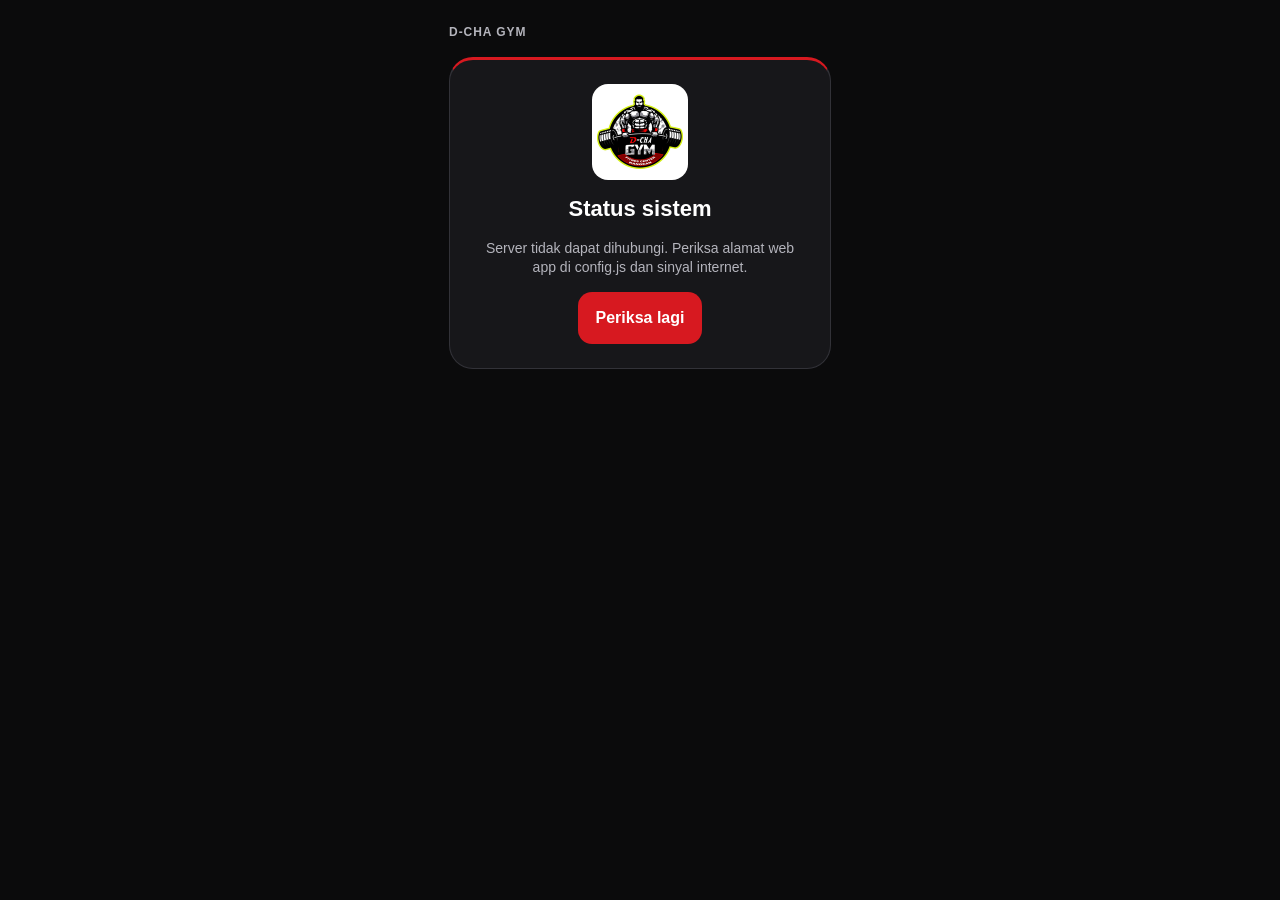
<file: index.html>
<!doctype html>
<html lang="id"><head><meta charset="utf-8"><meta name="viewport" content="width=device-width,initial-scale=1">
<meta name="theme-color" content="#0B0B0C"><title>D-CHA GYM</title>
<link rel="stylesheet" href="style.css"><link rel="stylesheet" href="tema.css"><link rel="icon" href="icons/icon-192.png">
<script src="config.js"></script><script src="app.js"></script></head>
<body><main class="wrap"><div class="brand">D-CHA GYM</div>
<div class="card"><img src="icons/icon-192.png" width="96" height="96" alt="Logo D-CHA GYM"><div class="nama">Status sistem</div>
<p class="muted" id="s">Memeriksa koneksi...</p><button id="u" hidden>Periksa lagi</button></div></main>
<script>
function cek(){var s=document.getElementById('s'),u=document.getElementById('u');s.textContent='Memeriksa koneksi...';u.hidden=true;
ping().then(function(r){s.textContent=r.ok?'Server tersambung: '+r.gym:'Server menjawab, tetapi ada masalah.';u.hidden=false;})
.catch(function(){s.textContent='Server tidak dapat dihubungi. Periksa alamat web app di config.js dan sinyal internet.';u.hidden=false;});}
document.getElementById('u').onclick=cek;cek();
</script><script>if('serviceWorker' in navigator)addEventListener('load',function(){navigator.serviceWorker.register('sw.js').catch(function(){});});</script></body></html>
</file>
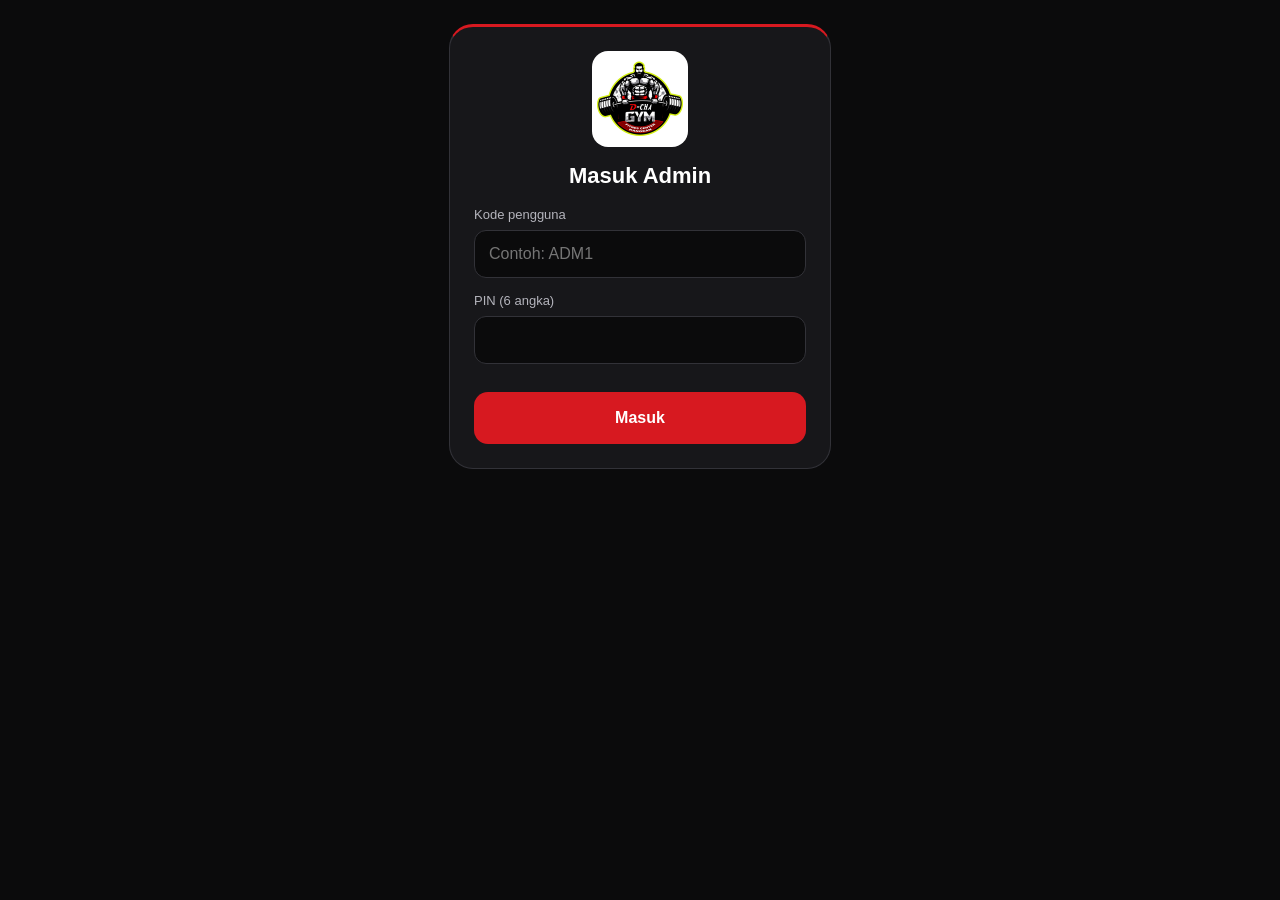
<file: admin.html>
<!doctype html>
<html lang="id"><head><meta charset="utf-8">
<meta name="viewport" content="width=device-width,initial-scale=1,viewport-fit=cover">
<meta name="theme-color" content="#0B0B0C"><title>D-CHA Admin</title>
<link rel="stylesheet" href="style.css"><link rel="stylesheet" href="tema.css"><link rel="manifest" href="manifest-admin.json">
<link rel="icon" href="icons/icon-192.png"><link rel="apple-touch-icon" href="icons/apple-touch-icon.png">
<meta name="apple-mobile-web-app-capable" content="yes"><meta name="mobile-web-app-capable" content="yes">
<meta name="apple-mobile-web-app-title" content="D-CHA Admin">
<script src="config.js"></script><script src="app.js"></script><script src="dash.js"></script><script src="pin.js"></script><script src="mui.js"></script></head>
<body><main class="wrap" id="app">
<section id="v-login" hidden>
  <div class="card"><img src="icons/icon-192.png" width="96" height="96" alt="Logo D-CHA GYM"><div class="nama">Masuk Admin</div>
  <p id="halo" class="nama" style="font-size:20px" hidden></p><div class="f" id="kidw" style="width:100%;text-align:left"><label for="kid">Kode pengguna</label><input id="kid" type="text" autocapitalize="characters" autocomplete="username" placeholder="Contoh: ADM1"></div>
  <div class="f" style="width:100%;text-align:left"><label for="pin">PIN (6 angka)</label><input id="pin" type="password" inputmode="numeric" maxlength="6" autocomplete="current-password"></div>
  <p class="gal" id="lerr"></p><button id="masuk" style="width:100%">Masuk</button><button class="sec" id="bukan" style="width:100%" hidden>Bukan Anda? Ganti pengguna</button></div>
</section>
<section id="v-main" hidden>
  <div class="bar"><img src="icons/icon-192.png" alt="Logo D-CHA GYM"><b>D-CHA</b><span>GYM</span><i>Admin</i></div><div class="top"><b id="judul">Scan presensi</b><span style="display:flex;gap:8px"><button class="sec" id="gpin" style="min-height:40px;padding:0 12px;font-size:14px">Ganti PIN</button><button class="sec" id="keluar" style="min-height:40px;padding:0 12px;font-size:14px">Keluar</button></span></div>
  <div id="v-scan" class="v" style="display:flex;flex-direction:column;gap:14px">
    <div class="cam"><video id="vid" playsinline muted></video><p id="camp">Menyalakan kamera...</p></div>
    <div id="camerr" class="gal" hidden></div>
    <div id="hasil"></div>
    <div class="panel"><div class="f"><label for="manual">Kamera bermasalah? Ketik nomor WA, atau ID member (huruf M boleh diketik atau cukup angkanya, misalnya 3 untuk M0003)</label><input id="manual" type="text" autocapitalize="characters" autocomplete="off" placeholder="08xxxxxxxxxx atau M0003"></div>
    <button class="sec" data-a="manual">Cari dan catat</button><button class="sec" data-a="fotoqr">Scan lewat foto QR (cadangan)</button>
    <input id="fqr" type="file" accept="image/*" capture="environment" hidden></div>
  </div>
  <div id="v-daftar" class="v" style="display:none;flex-direction:column;gap:14px"></div>
  <div id="v-tamu" class="v" style="display:none;flex-direction:column;gap:14px"></div>
  <div id="v-jual" class="v" style="display:none;flex-direction:column;gap:14px"></div>
  <div id="v-kas" class="v" style="display:none;flex-direction:column;gap:14px"></div>
  <div id="v-member" class="v" style="display:none;flex-direction:column;gap:14px"></div>
  <nav class="nav" id="nav"><button data-n="scan" class="on">Scan</button><button data-n="jual">Jual</button><button data-n="daftar">Daftar</button><button data-n="member">Member</button><button data-n="kas">Kas</button></nav>
</section>
<input id="ffoto" type="file" accept="image/*" capture="user" hidden><input id="ffoto2" type="file" accept="image/*" hidden>
</main>
<script>
(function () {
  var $ = function (i) { return document.getElementById(i); }, KS = 'dcha_admin';
  var S = { tok: '', user: null, harga: { member: 100000, tamu: 10000 } };
  var D = { mode: 'baru', metode: 'Tunai', nama: '', wa: '', foto: '', q: '', hasil: [], pilih: null, layar: 'form', sukses: null, sibuk: false };
  var T = { metode: 'Tunai', wa: '', nama: '', sibuk: false };
  var esc = function (s) { return String(s == null ? '' : s).replace(/[&<>"']/g, function (c) { return { '&': '&amp;', '<': '&lt;', '>': '&gt;', '"': '&quot;', "'": '&#39;' }[c]; }); };
  var kataKunci = function (r) { return r && r.pesan ? r.pesan : 'Terjadi kesalahan.'; };
  function toast(t, e) { var x = document.createElement('div'); x.className = 'toast' + (e ? ' e' : ''); x.textContent = t; document.body.appendChild(x); setTimeout(function () { x.remove(); }, 3200); }
  function kirim(aksi, d) {
    d = d || {}; d.aksi = aksi; d.token = S.tok;
    return api(d).then(function (r) { if (r && r.kode === 'SESI') { keluar('Sesi habis. Silakan masuk lagi.'); throw new Error('sesi'); } return r; });
  }
  function jaringan(e) { if (!e || e.message !== 'sesi') toast('Tidak ada koneksi atau server sibuk. Coba lagi.', true); }

  /* ---------- Masuk dan keluar ---------- */
  function simpan() { try { localStorage.setItem(KS, JSON.stringify({ tok: S.tok, user: S.user, harga: S.harga, exp: Date.now() + 11 * 3600000 })); } catch (e) { } }
  function tampilLogin(pesan) { stopKamera(); $('v-main').hidden = true; $('v-login').hidden = false; $('lerr').textContent = pesan || ''; isiLogin(); }
  function isiLogin() {
    var id = '', nm = ''; try { id = localStorage.getItem(KS + '_id') || ''; nm = localStorage.getItem(KS + '_nm') || ''; } catch (e) { }
    $('kid').value = id; $('pin').value = '';
    var kenal = !!(id && nm); $('halo').hidden = !kenal; $('kidw').hidden = kenal; $('bukan').hidden = !kenal; if (kenal) $('halo').textContent = 'Halo, ' + nm;
  }
  $('bukan').onclick = function () { try { localStorage.removeItem(KS + '_id'); localStorage.removeItem(KS + '_nm'); } catch (e) { } isiLogin(); $('kid').focus(); };
  function keluar(pesan) { try { if (S.tok) api({ aksi: 'logout', token: S.tok }).catch(function () { }); localStorage.removeItem(KS); } catch (e) { } S.tok = ''; tampilLogin(pesan); }
  function masukApp() { $('v-login').hidden = true; $('v-main').hidden = false; buka('scan'); }
  $('masuk').onclick = function () {
    var id = $('kid').value.trim().toUpperCase(), pin = $('pin').value.trim(), b = $('masuk');
    if (!id || !/^\d{6}$/.test(pin)) { $('lerr').textContent = 'Isi kode pengguna dan PIN 6 angka.'; return; }
    b.disabled = true; $('lerr').textContent = '';
    api({ aksi: 'login', id: id, pin: pin }).then(function (r) {
      b.disabled = false;
      if (!r.ok) { $('lerr').textContent = kataKunci(r); $('pin').value = ''; return; }
      if (r.peran !== 'Admin') { api({ aksi: 'logout', token: r.token }).catch(function () { }); $('lerr').textContent = 'Akun ini bukan akun Admin.'; return; }
      S.tok = r.token; S.user = { id: r.id, nama: r.nama }; if (r.harga) S.harga = r.harga;
      try { localStorage.setItem(KS + '_id', id); localStorage.setItem(KS + '_nm', r.nama); } catch (e) { }
      var lanjut = function () { simpan(); masukApp(); if (r.layanan === 'Hanya-baca') toast('Mode hanya-baca: pencatatan dihentikan sementara.', true); };
      if (r.wajibGanti) bukaGantiPin({ kirim: kirim, toast: toast, wajib: true, sukses: lanjut }); else lanjut();
    }).catch(function () { b.disabled = false; $('lerr').textContent = 'Tidak ada koneksi. Coba lagi.'; });
  };
  $('keluar').onclick = function () { keluar(''); };
  $('gpin').onclick = function () { bukaGantiPin({ kirim: kirim, toast: toast, wajib: false }); };

  /* ---------- Navigasi ---------- */
  var JUDUL = { scan: 'Scan presensi', daftar: 'Daftar / perpanjang', tamu: 'Daftar / perpanjang / tamu', jual: 'Jual produk', kas: 'Tutup kas harian', member: 'Member' };
  function buka(n) {
    ['scan', 'jual', 'daftar', 'tamu', 'kas', 'member'].forEach(function (x) { var v = $('v-' + x); v.style.display = (x === 'tamu' ? (n === 'daftar' && D.mode === 'tamu') : x === n) ? 'flex' : 'none'; });
    document.querySelectorAll('#nav button').forEach(function (b) { b.className = b.getAttribute('data-n') === n ? 'on' : ''; });
    $('judul').textContent = JUDUL[n === 'daftar' && D.mode === 'tamu' ? 'tamu' : n]; stopKamera();
    if (n === 'scan') { batalHapus(); $('hasil').innerHTML = ''; lastScan = null; mulaiKamera(); } if (n === 'daftar') gambarDaftar(); if (n === 'jual') muatJual(); if (n === 'kas') muatKas(); if (n === 'member') MU.buka();
  }
  $('nav').onclick = function (e) { var n = e.target.getAttribute('data-n'); if (n) buka(n); };

  /* ---------- Kamera dan scan ---------- */
  var vid = $('vid'), cv = document.createElement('canvas'), stream = null, loop = 0, jeda = 0, t0 = 0;
  function stopKamera() { if (stream) { stream.getTracks().forEach(function (t) { t.stop(); }); stream = null; } cancelAnimationFrame(loop); }
  function galat(e) {
    var n = e && e.name;
    if (!navigator.mediaDevices || !navigator.mediaDevices.getUserMedia) return 'Browser ini tidak mendukung kamera. Buka lewat Chrome.';
    if (n === 'NotAllowedError' || n === 'SecurityError') return 'Izin kamera ditolak. Ketuk ikon gembok di bilah alamat, pilih Izin, aktifkan Kamera, lalu muat ulang halaman.';
    if (n === 'NotFoundError') return 'Kamera tidak ditemukan.';
    if (n === 'NotReadableError') return 'Kamera sedang dipakai aplikasi lain. Tutup aplikasi itu lalu coba lagi.';
    return 'Kamera tidak dapat dibuka (' + (n || 'tidak diketahui') + '). Gunakan kolom ketik atau scan lewat foto di bawah.';
  }
  function mulaiKamera() {
    $('camerr').hidden = true; $('camp').textContent = 'Menyalakan kamera...';
    if (!navigator.mediaDevices || !navigator.mediaDevices.getUserMedia) { $('camerr').hidden = false; $('camerr').textContent = galat(); $('camp').textContent = 'Kamera tidak aktif'; return; }
    navigator.mediaDevices.getUserMedia({ video: { facingMode: 'environment', width: { ideal: 1280 } }, audio: false }).then(function (s) {
      stream = s; vid.srcObject = s; return vid.play();
    }).then(function () { $('camp').textContent = 'Arahkan kamera ke QR member'; loop = requestAnimationFrame(pindai); })
      .catch(function (e) { stopKamera(); $('camerr').hidden = false; $('camerr').textContent = galat(e); $('camp').textContent = 'Kamera tidak aktif'; });
  }
  function bacaGambar(src, w, h) { if (typeof jsQR === 'undefined') return null; var im = src.getContext('2d').getImageData(0, 0, w, h); var r = jsQR(im.data, w, h, { inversionAttempts: 'attemptBoth' }); return r && r.data; }
  function pindai() {
    if (!stream) return;
    if (vid.readyState >= 2 && Date.now() > jeda && Date.now() - t0 > 120) {
      t0 = Date.now(); var w = vid.videoWidth, h = vid.videoHeight, sk = Math.min(1, 640 / w);
      cv.width = Math.round(w * sk); cv.height = Math.round(h * sk); cv.getContext('2d', { willReadFrequently: true }).drawImage(vid, 0, 0, cv.width, cv.height);
      var kode = bacaGambar(cv, cv.width, cv.height); if (kode) catat(kode);
    }
    loop = requestAnimationFrame(pindai);
  }
  function muatGambar(file, maks) {
    return new Promise(function (ok, gagal) {
      var u = URL.createObjectURL(file), im = new Image();
      im.onload = function () { var sk = Math.min(1, maks / Math.max(im.width, im.height)), c = document.createElement('canvas'); c.width = Math.round(im.width * sk); c.height = Math.round(im.height * sk); c.getContext('2d', { willReadFrequently: true }).drawImage(im, 0, 0, c.width, c.height); URL.revokeObjectURL(u); ok(c); };
      im.onerror = function () { gagal(new Error('gambar')); }; im.src = u;
    });
  }
  function catat(kode) {
    batalHapus(); jeda = Date.now() + 2500; if (navigator.vibrate) navigator.vibrate(60);
    $('hasil').innerHTML = '<div class="panel"><b>QR terbaca. Memeriksa member...</b><p class="muted" style="margin:0">Tunggu sebentar, jangan scan ulang.</p></div>';
    kirim('scan', { kode: kode }).then(tampilScan).catch(jaringan);
  }
  var fotoTarget = '', lastScan = null, hasilT = null;
  function batalHapus() { if (hasilT) { clearTimeout(hasilT); hasilT = null; } }
  function hapusHasilNanti(ms) { batalHapus(); hasilT = setTimeout(function () { hasilT = null; $('hasil').innerHTML = ''; lastScan = null; }, ms); }
  function tambahan(r) {
    var x = '';
    if (!r.foto) x += '<p class="gal">Foto wajah belum ada. Lengkapi sekarang supaya wajah bisa dicocokkan.</p><button data-a="fotolengkap" data-id="' + esc(r.id) + '">Lengkapi foto sekarang</button>';
    if (r.link === false) x += '<p class="muted">Member ini belum punya link kartu.</p><button class="sec" data-a="linkbaru2" data-link="0" data-id="' + esc(r.id) + '" data-nm="' + esc(r.nama) + '">Buat dan kirim link kartu</button>';
    else x += '<button class="sec" data-a="linkbaru2" data-link="1" data-id="' + esc(r.id) + '" data-nm="' + esc(r.nama) + '">Buat link kartu baru</button>';
    return x;
  }
  function tampilScan(r) {
    batalHapus(); gambarScan(r);
    if (r.ok) $('hasil').insertAdjacentHTML('beforeend', '<p class="muted" style="margin:0;font-size:12px">Hasil ini hilang otomatis.</p>');
    hapusHasilNanti(!r.ok ? 8000 : (!r.aktif ? 25000 : ((r.foto && r.link !== false) ? 8000 : 25000)));
  }
  function gambarScan(r) {
    lastScan = r; var b = $('hasil');
    if (!r.ok) { b.innerHTML = '<div class="hasil x"><div class="ph">!</div><div><div class="nama" style="font-size:18px">' + esc(kataKunci(r)) + '</div><p class="muted">Coba scan ulang atau ketik nomor WA.</p></div></div>'; return; }
    var foto = r.foto ? '<img alt="Foto member" src="' + esc(r.foto) + '">' : '<div class="ph">' + esc(String(r.nama).charAt(0)) + '</div>';
    if (!r.aktif) {
      b.innerHTML = '<div class="hasil x">' + foto + '<div><div class="nama" style="font-size:20px">' + esc(r.nama) + '</div><span class="badge">TIDAK AKTIF</span><p class="muted">Berakhir ' + esc(fmtTgl(r.tglHabis)) + '</p></div></div><p class="muted">Presensi tidak dicatat. Tawarkan perpanjang atau catat sebagai tamu.</p><button data-a="perp" data-id="' + esc(r.id) + '" data-nm="' + esc(r.nama) + '">Perpanjang sekarang</button><button class="sec" data-a="jaditamu">Catat sebagai tamu harian</button>' + tambahan(r);
      return;
    }
    var aksi = r.duplikat ? 'Sudah tercatat ' + r.aksi + ' pukul ' + r.jam : (r.aksi === 'MASUK' ? 'Masuk ' : 'Keluar ') + r.jam;
    b.innerHTML = '<div class="hasil">' + foto + '<div><div class="nama" style="font-size:20px">' + esc(r.nama) + '</div><span class="badge">AKTIF</span><p class="muted">Sampai ' + esc(fmtTgl(r.tglHabis)) + '</p><p style="margin:0;font-weight:600">' + esc(aksi) + '</p></div></div><p class="muted">Cocokkan wajah dengan foto sebelum mempersilakan masuk.</p>' + tambahan(r);
  }
  $('v-scan').onclick = function (e) {
    var a = e.target.getAttribute('data-a'); if (a) batalHapus();
    if (a === 'manual') { var v = $('manual').value.trim().toUpperCase(); if (/^\d{1,4}$/.test(v)) v = 'M' + ('0000' + v).slice(-4); if (v) { catat(v); $('manual').value = ''; } }
    if (a === 'fotoqr') $('fqr').click();
    if (a === 'fotolengkap') { fotoTarget = e.target.getAttribute('data-id'); sumberFoto(); }
    if (a === 'jaditamu') { D.mode = 'tamu'; D.layar = 'form'; buka('daftar'); }
    if (a === 'linkbaru2') {
      var idm = e.target.getAttribute('data-id'), nm = e.target.getAttribute('data-nm');
      if (e.target.getAttribute('data-link') !== '0' && !confirm('Buat link kartu baru untuk ' + nm + '? Link dan QR lama langsung mati.')) return;
      kirim('aksesBaru', { id: idm }).then(function (r) {
        if (!r.ok) return toast(kataKunci(r), true);
        var l = linkKartu(r.token);
        $('hasil').innerHTML = '<div class="panel"><b>Link kartu baru untuk ' + esc(r.nama) + '</b><p class="muted" style="margin:0">Link dan QR lama sudah mati. Kirim link ini ke member.</p><input id="lk2" type="text" readonly value="' + esc(l) + '"><a class="btn" style="display:flex;align-items:center;justify-content:center" target="_blank" rel="noopener" href="' + esc(waUrl(r.wa, r.nama, l)) + '">Kirim lewat WhatsApp</a></div>';
      }).catch(jaringan);
    }
    if (a === 'perp') { D = { mode: 'perpanjang', metode: 'Tunai', nama: '', wa: '', foto: '', q: '', hasil: [], pilih: { id: e.target.getAttribute('data-id'), nama: e.target.getAttribute('data-nm') }, layar: 'form', sukses: null, sibuk: false }; buka('daftar'); }
  };
  $('fqr').onchange = function () {
    var f = this.files[0]; this.value = ''; if (!f) return;
    muatGambar(f, 1000).then(function (c) { var k = bacaGambar(c, c.width, c.height); if (k) catat(k); else toast('QR tidak terbaca di foto. Foto ulang lebih dekat dan terang.', true); }).catch(function () { toast('Foto tidak dapat dibuka.', true); });
  };

  /* ---------- Daftar dan perpanjang ---------- */
  function seg(pil, aktif, aksi) { return '<div class="seg">' + pil.map(function (p) { return '<button data-a="' + aksi + '" data-v="' + p[0] + '" class="' + (aktif === p[0] ? 'on' : '') + '">' + p[1] + '</button>'; }).join('') + '</div>'; }
  function gambarDaftar() {
    var v = $('v-daftar'), h = seg([['baru', 'Member baru'], ['perpanjang', 'Perpanjang'], ['tamu', 'Tamu']], D.mode, 'mode');
    $('v-tamu').style.display = (D.mode === 'tamu' && D.layar === 'form') ? 'flex' : 'none'; $('judul').textContent = JUDUL[D.mode === 'tamu' ? 'tamu' : 'daftar'];
    if (D.layar === 'sukses') { v.innerHTML = suksesHtml(); return; }
    if (D.layar === 'konfirm') { v.innerHTML = konfirmHtml(); return; }
    if (D.mode === 'tamu') { v.innerHTML = h; gambarTamu(); return; }
    if (D.mode === 'baru') {
      h += '<div class="f"><label for="dn">Nama</label><input id="dn" type="text" value="' + esc(D.nama) + '" placeholder="Nama lengkap"></div>' +
        '<div class="f"><label for="dw">Nomor WhatsApp aktif</label><input id="dw" type="tel" value="' + esc(D.wa) + '" placeholder="08xxxxxxxxxx"></div>' +
        (D.foto ? '<div class="panel" style="align-items:center"><img alt="Foto wajah" src="' + esc(D.foto) + '" style="width:120px;height:150px;object-fit:cover;border-radius:14px"><button class="sec" data-a="foto">Ganti foto</button></div>' : '<button class="sec" data-a="foto" style="min-height:84px;border-style:dashed">Ketuk untuk ambil atau pilih foto wajah</button><p class="muted" style="margin:0">Boleh foto langsung dengan kamera, atau pilih dari galeri (misalnya foto yang dikirim member). Wajah harus jelas dan menghadap depan.</p>');
    } else {
      h += '<div class="f"><label for="dq">Cari member (nama atau nomor WA)</label><input id="dq" type="search" value="' + esc(D.q) + '" placeholder="Minimal 2 huruf"></div><button class="sec" data-a="cari">Cari</button>';
      if (D.hasil.length && !D.pilih) h += '<div class="list">' + D.hasil.map(function (m) { return '<button data-a="pilih" data-f="' + (m.foto ? '1' : '0') + '" data-l="' + (m.link ? '1' : '0') + '" data-id="' + esc(m.id) + '" data-nm="' + esc(m.nama) + '">' + esc(m.nama) + '<br><span class="muted">' + esc(m.wa) + ' - ' + (m.aktif ? 'aktif sampai ' + fmtTgl(m.tglHabis) : 'tidak aktif') + (m.foto ? '' : ' - FOTO BELUM ADA') + '</span></button>'; }).join('') + '</div>';
      if (D.pilih) h += '<div class="panel"><div class="row"><span>Member</span><span>' + esc(D.pilih.nama) + '</span></div><button class="sec" data-a="ganti">Pilih member lain</button>' + (D.pilih.foto === false ? '<p class="gal" style="margin:0">Foto wajah belum ada.</p><button data-a="fotodaftar">Ambil atau pilih foto wajah sekarang</button>' : '') + '<button class="sec" data-a="linkbaru">' + (D.pilih.link === false ? 'Buat dan kirim link kartu' : 'Kirim ulang link (membuat link baru)') + '</button></div>';
    }
    h += '<div class="panel"><div class="row"><span>Iuran 1 bulan</span><span>' + rp(S.harga.member) + '</span></div>' + seg([['Tunai', 'Tunai'], ['Transfer', 'Transfer']], D.metode, 'metode') + '</div>';
    h += '<button data-a="lanjut" style="min-height:56px">Lanjut: cek uang diterima</button>';
    v.innerHTML = h;
  }
  function konfirmHtml() {
    var baru = D.mode === 'baru', nama = baru ? D.nama : D.pilih.nama;
    return '<div class="top"><b style="font-size:18px">Konfirmasi penerimaan uang</b></div><div class="panel" style="border:2px solid var(--biru)">' +
      '<div class="row"><span>Nama</span><span>' + esc(nama) + '</span></div><div class="row"><span>Jenis</span><span>' + (baru ? 'Member baru' : 'Perpanjangan') + '</span></div><div class="row"><span>Metode</span><span>' + esc(D.metode) + '</span></div>' +
      '<div class="big">' + rp(S.harga.member) + '</div></div><p class="muted">Pastikan uang sudah di tangan Anda atau dana sudah masuk rekening. Member baru aktif setelah Anda menekan tombol di bawah.</p>' +
      '<button data-a="terima" style="min-height:56px"' + (D.sibuk ? ' disabled' : '') + '>Uang sudah saya terima</button><button class="sec" data-a="kembali" style="min-height:52px">Kembali, ada yang salah</button>';
  }
  function suksesHtml() {
    var r = D.sukses, h = '<div class="panel" style="border:2px solid var(--biru)"><div class="nama" style="font-size:20px">' + esc(r.judul) + '</div><div class="row"><span>Nama</span><span>' + esc(r.nama) + '</span></div><div class="row"><span>Berlaku sampai</span><span>' + esc(fmtTgl(r.berlakuSampai)) + '</span></div>' + (r.jumlah ? '<div class="row"><span>Diterima</span><span>' + rp(r.jumlah) + '</span></div>' : '') + '</div>';
    if (r.link) h += '<div class="panel"><b>Kirim link kartu ke member</b><p class="muted" style="margin:0">Link ini hanya tampil sekarang. Jika terlewat, gunakan Kirim ulang link.</p><input id="lk" type="text" readonly value="' + esc(r.link) + '"><a class="btn" style="display:flex;align-items:center;justify-content:center" target="_blank" rel="noopener" href="' + esc(r.wa) + '">Kirim lewat WhatsApp</a><button class="sec" data-a="salin">Salin link</button></div>';
    else if (/Perpanjangan/.test(r.judul)) h += '<div class="panel"><b>Kartu member otomatis aktif</b><p class="muted" style="margin:0">Aktif sampai tanggal di atas. Link kartu yang sudah dikirim sebelumnya tetap berlaku, tidak ada link baru. Jika member belum punya atau kehilangan link, buka tab Member, pilih namanya, lalu ketuk Buat link kartu baru.</p></div>';
    return h + '<button data-a="selesai" style="min-height:56px">Selesai</button>';
  }
  function linkKartu(token) { return location.href.replace(/[^\/]*$/, '') + 'member.html#' + token; }
  function waUrl(wa, nama, link) { return 'https://wa.me/' + wa + '?text=' + encodeURIComponent('Halo ' + nama + ', ini kartu member D-CHA GYM Anda. Buka link ini, lalu pasang di layar utama HP:\n' + link); }
  $('v-daftar').oninput = function (e) { var i = e.target.id; if (i === 'dn') D.nama = e.target.value; if (i === 'dw') D.wa = e.target.value; if (i === 'dq') D.q = e.target.value; };
  $('v-daftar').onclick = function (e) {
    var el = e.target.closest('[data-a]'); if (!el) return; var a = el.getAttribute('data-a'), v = el.getAttribute('data-v');
    if (a === 'mode') { D.mode = v; D.pilih = null; D.hasil = []; D.layar = 'form'; gambarDaftar(); }
    if (a === 'metode') { D.metode = v; gambarDaftar(); }
    if (a === 'foto') { fotoTarget = ''; sumberFoto(); }
    if (a === 'cari') kirim('cari', { q: D.q }).then(function (r) { D.hasil = r.hasil || []; D.pilih = null; gambarDaftar(); if (!D.hasil.length) toast('Tidak ada member yang cocok.', true); }).catch(jaringan);
    if (a === 'pilih') { D.pilih = { id: el.getAttribute('data-id'), nama: el.getAttribute('data-nm'), foto: el.getAttribute('data-f') === '1', link: el.getAttribute('data-l') === '1' }; gambarDaftar(); }
    if (a === 'fotodaftar') { fotoTarget = D.pilih.id; sumberFoto(); }
    if (a === 'ganti') { D.pilih = null; gambarDaftar(); }
    if (a === 'linkbaru') kirim('aksesBaru', { id: D.pilih.id }).then(function (r) {
      if (!r.ok) return toast(kataKunci(r), true);
      var l = linkKartu(r.token); D.sukses = { judul: 'Link baru dibuat', nama: r.nama, berlakuSampai: '', link: l, wa: waUrl(r.wa, r.nama, l) }; D.layar = 'sukses'; gambarDaftar();
    }).catch(jaringan);
    if (a === 'lanjut') {
      if (D.mode === 'baru') { if (D.nama.trim().length < 2) return toast('Isi nama.', true); if (D.wa.replace(/\D/g, '').length < 9) return toast('Isi nomor WhatsApp yang benar.', true); if (!D.foto) return toast('Ambil foto wajah dulu.', true); }
      else if (!D.pilih) return toast('Cari dan pilih member dulu.', true);
      D.layar = 'konfirm'; gambarDaftar();
    }
    if (a === 'kembali') { D.layar = 'form'; gambarDaftar(); }
    if (a === 'terima') {
      if (D.sibuk) return; D.sibuk = true; gambarDaftar();
      var baru = D.mode === 'baru', p = baru ? { nama: D.nama, wa: D.wa, foto: D.foto, metode: D.metode, konfirmasi: true } : { id: D.pilih.id, metode: D.metode, konfirmasi: true };
      kirim(baru ? 'daftar' : 'perpanjang', p).then(function (r) {
        D.sibuk = false; if (!r.ok) { D.layar = 'form'; gambarDaftar(); return toast(kataKunci(r), true); }
        if (baru) { var l = linkKartu(r.token); D.sukses = { judul: 'Member terdaftar', nama: r.nama, berlakuSampai: r.berlakuSampai, jumlah: r.jumlah, link: l, wa: waUrl(r.wa, r.nama, l) }; }
        else D.sukses = { judul: 'Perpanjangan berhasil', nama: r.nama, berlakuSampai: r.berlakuSampai, jumlah: r.jumlah };
        D.layar = 'sukses'; gambarDaftar();
      }).catch(function (x) { D.sibuk = false; D.layar = 'form'; gambarDaftar(); jaringan(x); });
    }
    if (a === 'salin') { var i = $('lk'); i.select(); try { navigator.clipboard.writeText(i.value).then(function () { toast('Link disalin.'); }, function () { document.execCommand('copy'); toast('Link disalin.'); }); } catch (x) { document.execCommand('copy'); toast('Link disalin.'); } }
    if (a === 'selesai') { D = { mode: D.mode, metode: 'Tunai', nama: '', wa: '', foto: '', q: '', hasil: [], pilih: null, layar: 'form', sukses: null, sibuk: false }; gambarDaftar(); }
  };
  function sumberFoto() {
    var o = document.createElement('div');
    o.style.cssText = 'position:fixed;left:0;right:0;top:0;bottom:0;background:rgba(0,0,0,.7);z-index:60;display:flex;align-items:flex-end;justify-content:center';
    o.innerHTML = '<div class="panel" style="width:100%;max-width:520px;margin:0;border-radius:18px 18px 0 0;gap:10px"><b>Foto wajah member</b><button data-s="kamera" style="min-height:56px">Ambil foto dengan kamera</button><button class="sec" data-s="galeri" style="min-height:56px">Pilih dari galeri atau berkas</button><button class="sec" data-s="batal" style="min-height:48px">Batal</button></div>';
    o.onclick = function (e) {
      var s = e.target === o ? 'batal' : e.target.getAttribute('data-s'); if (!s) return;
      o.remove();
      if (s === 'kamera') $('ffoto').click(); else if (s === 'galeri') $('ffoto2').click(); else fotoTarget = '';
    };
    document.body.appendChild(o);
  }
  $('ffoto').onchange = function () {
    var f = this.files[0]; this.value = ''; if (!f) { fotoTarget = ''; return; }
    var tg = fotoTarget; fotoTarget = '';
    muatGambar(f, 480).then(function (c) {
      var url = c.toDataURL('image/jpeg', 0.72);
      if (!tg) { D.foto = url; gambarDaftar(); return; }
      kirim('fotoLengkapi', { id: tg, foto: url }).then(function (r) {
        if (!r.ok) return toast(kataKunci(r), true);
        toast('Foto tersimpan.');
        if (D.pilih && D.pilih.id === tg) { D.pilih.foto = true; gambarDaftar(); }
        if (lastScan && lastScan.id === tg) { lastScan.foto = url; tampilScan(lastScan); }
        if (MU.detailId() === tg) MU.segarkan();
      }).catch(jaringan);
    }).catch(function () { toast('Foto tidak dapat dibuka. Coba lagi.', true); });
  };
  $('ffoto2').onchange = $('ffoto').onchange;

  /* ---------- Tamu harian ---------- */
  function gambarTamu(daftar) {
    var v = $('v-tamu');
    v.innerHTML = '<div class="f"><label for="tw">Nomor WhatsApp tamu</label><input id="tw" type="tel" value="' + esc(T.wa) + '" placeholder="08xxxxxxxxxx"></div><div class="f"><label for="tn">Nama</label><input id="tn" type="text" value="' + esc(T.nama) + '" placeholder="Nama tamu"></div>' +
      '<div class="panel"><div class="row"><span>Per kedatangan</span><span>' + rp(S.harga.tamu) + '</span></div>' + seg([['Tunai', 'Tunai'], ['Transfer', 'Transfer']], T.metode, 'metode') + '</div>' +
      '<button data-a="tamu" style="min-height:56px"' + (T.sibuk ? ' disabled' : '') + '>Terima ' + rp(S.harga.tamu) + '</button><div id="tl"></div>';
    if (daftar) isiTamuHariIni(daftar); else kirim('kasHariIni', {}).then(function (r) { if (r.ok) isiTamuHariIni(r.transaksi); }).catch(function () { });
  }
  function isiTamuHariIni(tr) {
    var l = (tr || []).filter(function (x) { return x.jenis === 'Tamu Harian' && x.status === 'Sah'; });
    $('tl').innerHTML = '<b>Tamu hari ini (' + l.length + ')</b>' + l.slice().reverse().map(function (x) { return '<div class="row" style="padding:8px 0"><span>' + esc(x.nama) + '</span><span>' + esc(x.jam) + ', ' + esc(x.metode) + '</span></div>'; }).join('');
  }
  $('v-tamu').oninput = function (e) { if (e.target.id === 'tw') T.wa = e.target.value; if (e.target.id === 'tn') T.nama = e.target.value; };
  $('v-tamu').onclick = function (e) {
    var el = e.target.closest('[data-a]'); if (!el) return; var a = el.getAttribute('data-a');
    if (a === 'metode') { T.metode = el.getAttribute('data-v'); gambarTamu(); }
    if (a === 'tamu') {
      if (T.sibuk) return; if (T.nama.trim().length < 2) return toast('Isi nama tamu.', true); if (T.wa.replace(/\D/g, '').length < 9) return toast('Isi nomor WhatsApp yang benar.', true);
      T.sibuk = true; gambarTamu();
      kirim('tamu', { nama: T.nama, wa: T.wa, metode: T.metode, konfirmasi: true }).then(function (r) {
        T.sibuk = false; if (!r.ok) { gambarTamu(); return toast(kataKunci(r), true); }
        toast('Tamu tercatat: ' + rp(r.jumlah)); T.nama = ''; T.wa = ''; gambarTamu();
      }).catch(function (x) { T.sibuk = false; gambarTamu(); jaringan(x); });
    }
  };

  /* ---------- Jual produk ---------- */
  var J = { produk: [], qty: {}, metode: 'Tunai', sibuk: false };
  function muatJual() { $('v-jual').innerHTML = '<p class="muted">Memuat produk...</p>'; kirim('produk', {}).then(function (r) { if (!r.ok) return toast(kataKunci(r), true); J.produk = r.produk; gambarJual(); }).catch(jaringan); }
  function gambarJual() {
    var total = 0, baris2 = [];
    if (!J.produk.length) { $('v-jual').innerHTML = '<div class="panel"><b>Belum ada produk</b><p class="muted" style="margin:0">Minta pemilik menambahkan produk di halaman Pemilik, tab Produk.</p></div>'; return; }
    var tiles = J.produk.map(function (p) {
      var q = J.qty[p.id] || 0; if (q) { total += q * p.hargaJual; baris2.push('<div class="row"><span>' + esc(p.nama) + ' x' + q + '</span><span>' + rp(q * p.hargaJual) + '</span></div>'); }
      return '<div class="tile' + (q ? ' on' : '') + '"><button class="tl" data-a="tambah" data-id="' + esc(p.id) + '"><b>' + esc(p.nama) + '</b><small>' + rp(p.hargaJual) + '</small></button>' + (q ? '<span class="qb">' + q + '</span><button class="min" data-a="kurang" data-id="' + esc(p.id) + '" aria-label="Kurangi ' + esc(p.nama) + '">-</button>' : '') + '</div>';
    }).join('');
    $('v-jual').innerHTML = '<p class="muted" style="margin:0">Ketuk produk untuk menambah. Pembeli tidak perlu dicatat.</p><div class="tiles">' + tiles + '</div>' +
      '<div class="panel"><b>Belanja ini</b>' + (baris2.length ? baris2.join('') : '<p class="muted" style="margin:0">Belum ada yang dipilih.</p>') + '<div class="big">' + rp(total) + '</div></div>' +
      seg([['Tunai', 'Tunai'], ['Transfer', 'Transfer']], J.metode, 'jmetode') +
      '<button data-a="terima" style="min-height:56px"' + (J.sibuk || !total ? ' disabled' : '') + '>Uang sudah saya terima</button><button class="sec" data-a="kosong" style="min-height:48px"' + (total ? '' : ' disabled') + '>Kosongkan</button>';
  }
  $('v-jual').onclick = function (e) {
    var el = e.target.closest('[data-a]'); if (!el || el.disabled || J.sibuk) return; var a = el.getAttribute('data-a'), id = el.getAttribute('data-id');
    if (a === 'tambah') { J.qty[id] = Math.min(50, (J.qty[id] || 0) + 1); gambarJual(); }
    if (a === 'kurang') { J.qty[id] = (J.qty[id] || 0) - 1; if (J.qty[id] <= 0) delete J.qty[id]; gambarJual(); }
    if (a === 'jmetode') { J.metode = el.getAttribute('data-v'); gambarJual(); }
    if (a === 'kosong') { J.qty = {}; gambarJual(); }
    if (a === 'terima') {
      var items = Object.keys(J.qty).map(function (k) { return { id: k, qty: J.qty[k] }; }); if (!items.length) return;
      J.sibuk = true; gambarJual();
      kirim('jual', { items: items, metode: J.metode, konfirmasi: true }).then(function (r) {
        J.sibuk = false; if (!r.ok) { gambarJual(); return toast(kataKunci(r), true); }
        J.qty = {}; toast('Penjualan dicatat: ' + rp(r.total) + ' (' + r.jumlah + ' item)'); gambarJual();
      }).catch(function (x) { J.sibuk = false; gambarJual(); jaringan(x); });
    }
  };

  /* ---------- Kas harian ---------- */
  var K = { data: null, laci: '', alasan: '', kj: '', ka: '', sibuk: false, tgl: '', kemarin: null };
  var baris = function (a, b, c) { return '<div class="row"><span>' + esc(a) + '</span><span' + (c ? ' class="' + c + '"' : '') + '>' + esc(b) + '</span></div>'; };
  var angka = function (v) { return parseInt(String(v).replace(/\D/g, ''), 10) || 0; };
  var rpS = function (n) { return (n < 0 ? '-' : '') + rp(Math.abs(n)); };
  function panelAdmin(r) {
    if (!r.perAdmin || !r.perAdmin.length) return '';
    var me = S.user && S.user.id;
    return '<div class="panel"><b>Rincian per admin</b>' + r.perAdmin.map(function (x) {
      return '<div class="lr"><div>' + esc(x.nama) + (x.id === me ? ' (Anda)' : '') + '<small>Tunai ' + rp(x.tunai) + ' - Transfer ' + rp(x.transfer) + ' - Keluar ' + rp(x.keluar) + '</small></div><b>' + rpS(x.bersih) + '</b></div>';
    }).join('') + '<p class="muted" style="margin:0">Angka di kanan: tunai bersih yang dicatat tiap admin (tunai dikurangi uang keluar).</p></div>';
  }
  function muatKas(tgl) {
    K.tgl = tgl || ''; $('v-kas').innerHTML = '<p class="muted">Memuat kas...</p>';
    kirim('kasHariIni', K.tgl ? { tanggal: K.tgl } : {}).then(function (r) {
      if (!r.ok) return toast(kataKunci(r), true);
      K.data = r; if (!K.tgl) K.kemarin = r.kemarin || null; gambarKas();
    }).catch(jaringan);
  }
  function gambarKas() {
    var r = K.data, t = r.tutup, kunci = !!(t && t.terkunci), h = '', lb = K.tgl ? 'kemarin' : 'hari ini';
    h += seg([['', 'Hari ini'], ['kemarin', 'Kemarin']], K.tgl ? 'kemarin' : '', 'hari');
    if (K.tgl) h += '<p class="muted" style="margin:0">Kas tanggal ' + esc(fmtTgl(r.tanggal)) + '. Hitung hanya uang tunai kemarin yang masih Anda simpan terpisah. Jangan campur dengan uang hari ini.</p>';
    else if (K.kemarin && K.kemarin.ada && !K.kemarin.terkunci && !K.kemarin.dihitung) h += '<div class="panel" style="border:2px solid #B3121F"><b>Kas kemarin belum dikirim ke pemilik</b><p class="muted" style="margin:0">Tanggal ' + esc(fmtTgl(K.kemarin.tanggal)) + '. Hitung uang kemarin yang disimpan, lalu kirim.</p><button data-a="hari" data-v="kemarin">Hitung kas kemarin</button></div>';
    h += '<div class="panel"><b>Pemasukan ' + lb + ' (otomatis)</b>' + baris('Member baru', rp(r.memberBaru)) + baris('Perpanjangan', rp(r.perpanjangan)) + baris('Tamu harian', rp(r.tamu)) + baris('Penjualan produk', rp(r.produk)) + '<div style="border-top:1px solid var(--brd);padding-top:8px;display:flex;flex-direction:column;gap:10px">' + baris('Tunai', rp(r.tunai)) + baris('Transfer', rp(r.transfer)) + '</div></div>';
    h += '<div class="panel"><b>Uang keluar dari laci</b>' + (r.keluar.length ? r.keluar.map(function (x) { return baris(x.alasan + ' (' + x.jam + ')', rp(x.jumlah)); }).join('') : '<p class="muted" style="margin:0">Belum ada.</p>');
    if (!kunci && K.tgl) h += '<p class="muted" style="margin:0">Uang keluar hanya bisa dicatat untuk hari ini. Jika kemarin ada uang keluar yang belum dicatat, beri tahu pemilik.</p>';
    if (!kunci && !K.tgl) h += '<div class="f"><label for="kj">Jumlah (Rp)</label><input id="kj" type="text" inputmode="numeric" value="' + esc(K.kj) + '" placeholder="Contoh: 25000"></div><div class="f"><label for="ka">Alasan</label><input id="ka" type="text" value="' + esc(K.ka) + '" placeholder="Contoh: beli galon"></div><button class="sec" data-a="keluar">Catat uang keluar</button>';
    h += '</div>';
    h += panelAdmin(r);
    if (kunci) h += '<div class="panel" style="border:2px solid var(--biru)"><b>Kas ' + lb + ' sudah ditutup dan dikunci</b>' + baris('Tunai dihitung', rp(t.tunaiDihitung)) + baris('Selisih', rp(t.selisih), t.selisih ? 'neg' : '') + baris('Dikunci oleh', t.ditutupOleh) + '</div>';
    else {
      h += '<div class="panel"><div class="f"><label for="kh" style="font-size:15px;font-weight:600;color:var(--ink)">Uang tunai ' + (K.tgl ? 'kemarin' : 'di laci') + ' (hitung fisik)</label><input id="kh" type="text" inputmode="numeric" value="' + esc(K.laci) + '" placeholder="Ketik jumlah uang tunai"></div>' + baris('Seharusnya ada', rp(r.tunaiSeharusnya)) + '<div class="row"><span>Selisih</span><span id="ks">-</span></div><div class="f" id="kalw" hidden><label for="kal">Alasan selisih (wajib diisi)</label><input id="kal" type="text" value="' + esc(K.alasan) + '" placeholder="Tulis penyebab selisih"></div></div>';
      if (t && t.dihitungOleh) h += '<p class="muted">Sudah dihitung oleh ' + esc(t.dihitungOleh) + ' (' + rp(t.tunaiDihitung) + '). Menunggu pemilik menutup. Anda boleh menghitung ulang.</p>';
      h += '<button data-a="hitung" style="min-height:56px"' + (K.sibuk ? ' disabled' : '') + '>Kirim ke pemilik</button>';
    }
    $('v-kas').innerHTML = h; selisihKas();
  }
  function selisihKas() {
    if (!K.data || !$('ks')) return;
    var sel = angka(K.laci) - K.data.tunaiSeharusnya, ada = K.laci !== '';
    $('ks').textContent = ada ? (sel < 0 ? '-' : '') + rp(Math.abs(sel)) : '-'; $('ks').className = sel ? 'neg' : ''; $('kalw').hidden = !(ada && sel);
  }
  $('v-kas').oninput = function (e) { var i = e.target.id; if (i === 'kh') { K.laci = e.target.value; selisihKas(); } if (i === 'kal') K.alasan = e.target.value; if (i === 'kj') K.kj = e.target.value; if (i === 'ka') K.ka = e.target.value; };
  $('v-kas').onclick = function (e) {
    var a = e.target.getAttribute('data-a'); if (!a || K.sibuk) return;
    if (a === 'hari') {
      var mau = e.target.getAttribute('data-v') === 'kemarin';
      if (mau === !!K.tgl) return;
      if (mau && !K.kemarin) return toast('Data kemarin belum tersedia. Buka ulang tab Kas.', true);
      K.laci = ''; K.alasan = ''; muatKas(mau ? K.kemarin.tanggal : ''); return;
    }
    if (a === 'keluar') {
      if (!angka(K.kj)) return toast('Isi jumlah uang keluar.', true); if (K.ka.trim().length < 3) return toast('Isi alasan uang keluar.', true);
      K.sibuk = true; kirim('kasKeluar', { jumlah: angka(K.kj), alasan: K.ka }).then(function (r) { K.sibuk = false; if (!r.ok) return toast(kataKunci(r), true); K.kj = ''; K.ka = ''; toast('Uang keluar dicatat.'); muatKas(); }).catch(function (x) { K.sibuk = false; jaringan(x); });
    }
    if (a === 'hitung') {
      if (K.laci === '') return toast('Ketik jumlah uang tunai di laci.', true);
      K.sibuk = true; gambarKas();
      var utk = K.tgl ? 'Kas kemarin ' : ''; kirim('kasHitung', { tunaiDihitung: angka(K.laci), alasan: K.alasan, tanggal: K.tgl || undefined }).then(function (r) { K.sibuk = false; if (!r.ok) { gambarKas(); return toast(kataKunci(r), true); } toast(r.selisih ? utk + 'terkirim. Ada selisih ' + rp(Math.abs(r.selisih)) + '.' : (utk ? 'Kas kemarin terkirim ke pemilik. Kas cocok.' : 'Terkirim ke pemilik. Kas cocok.')); K.laci = ''; K.alasan = ''; muatKas(''); }).catch(function (x) { K.sibuk = false; gambarKas(); jaringan(x); });
    }
  };

  var MU = MemberUI({ el: $('v-member'), kirim: kirim, toast: toast, esc: esc, rp: rp, fmtTgl: fmtTgl, msg: kataKunci, jaringan: jaringan, bisaLink: true, linkKartu: linkKartu, waUrl: waUrl,
    aksi: { perpanjang: function (m) { D = { mode: 'perpanjang', metode: 'Tunai', nama: '', wa: '', foto: '', q: '', hasil: [], pilih: m, layar: 'form', sukses: null, sibuk: false }; buka('daftar'); }, fotoLengkap: function (id) { fotoTarget = id; sumberFoto(); } } });

  /* ---------- Mulai ---------- */
  setTimeout(function () { var j = document.createElement('script'); j.src = 'jsQR.js'; document.head.appendChild(j); }, 0); // pemindai dimuat setelah layar tampil
  ping().catch(function () { }); setInterval(function () { if (S.tok) ping().catch(function () { }); }, 240000); // menjaga server tetap siaga
  var tersimpan = null; try { tersimpan = JSON.parse(localStorage.getItem(KS) || 'null'); } catch (e) { }
  if (tersimpan && tersimpan.tok && tersimpan.exp > Date.now()) { S.tok = tersimpan.tok; S.user = tersimpan.user; if (tersimpan.harga) S.harga = tersimpan.harga; masukApp(); } else tampilLogin('');
})();
</script><script>if('serviceWorker' in navigator)addEventListener('load',function(){navigator.serviceWorker.register('sw.js').catch(function(){});});</script></body></html>
</file>
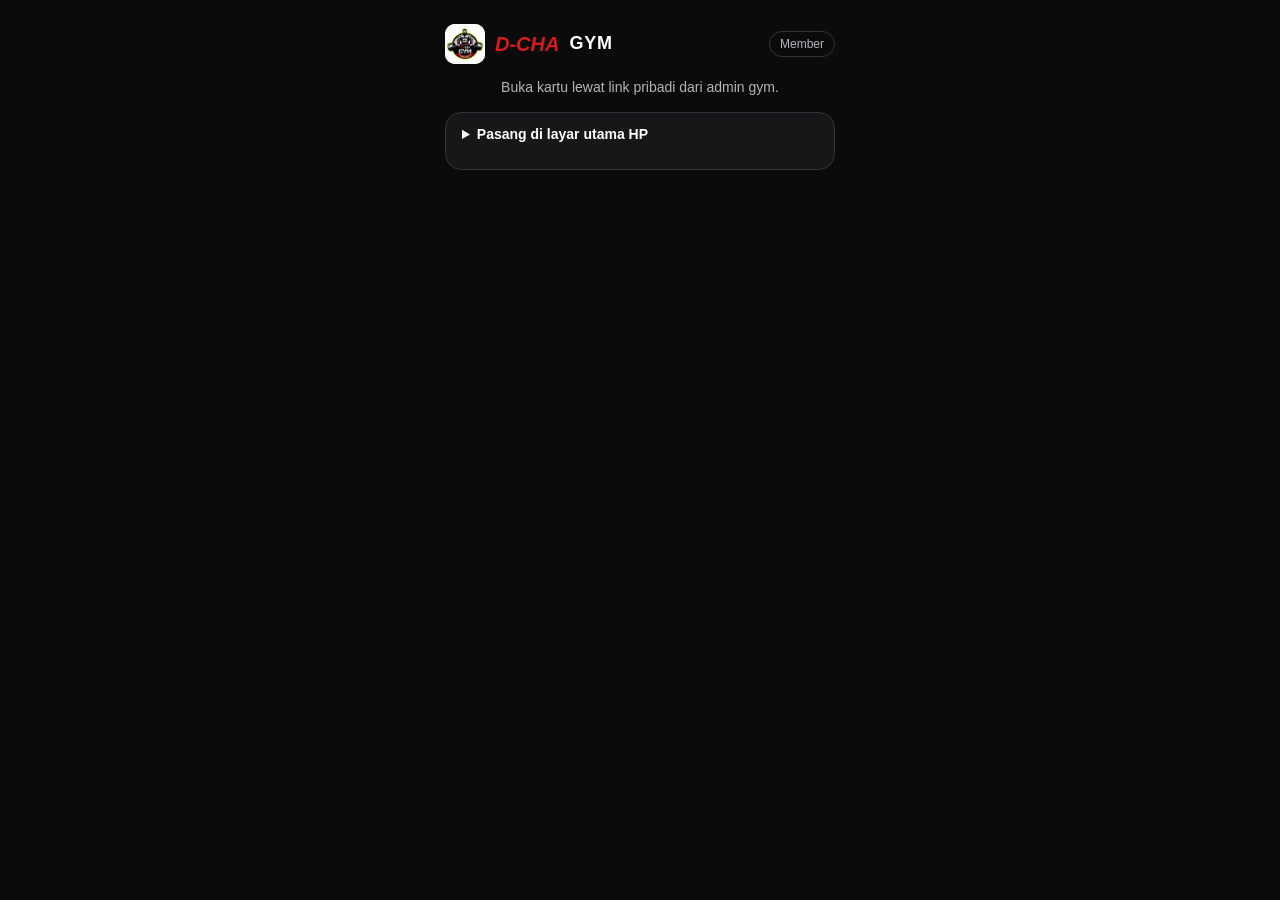
<file: member.html>
<!doctype html>
<html lang="id"><head><meta charset="utf-8">
<meta name="viewport" content="width=device-width,initial-scale=1,viewport-fit=cover">
<meta name="theme-color" content="#0B0B0C"><title>Kartu Member D-CHA GYM</title>
<link rel="stylesheet" href="member.css"><link rel="icon" href="icons/icon-192.png">
<link rel="apple-touch-icon" href="icons/apple-touch-icon.png">
<meta name="apple-mobile-web-app-capable" content="yes"><meta name="mobile-web-app-capable" content="yes">
<meta name="apple-mobile-web-app-title" content="D-CHA GYM">
<script src="config.js"></script><script src="qrcode.js"></script><script src="app.js"></script></head>
<body><main class="wrap">
<div class="bar"><img src="icons/icon-192.png" alt="Logo D-CHA GYM"><b>D-CHA</b><span>GYM</span><i>Member</i></div>
<section class="card" id="kartu" hidden>
  <div class="foto"><img id="foto" alt="Foto member" hidden><svg id="sil" viewBox="0 0 132 165" role="img" aria-label="Foto belum tersedia"><rect width="132" height="165" fill="#222226"/><circle cx="66" cy="62" r="26" fill="#5A5A62"/><path d="M18 165c0-34 20-54 48-54s48 20 48 54z" fill="#5A5A62"/></svg></div>
  <div><div class="nama" id="nama"></div><p class="mu" id="id"></p></div>
  <span class="chip" id="chip"></span>
  <div class="qr" id="qr" role="img" aria-label="QR code member" hidden></div>
  <div class="lock" id="lock" hidden><svg width="40" height="40" viewBox="0 0 24 24" fill="none" stroke="#FF6B70" stroke-width="2" stroke-linecap="round" stroke-linejoin="round" role="img" aria-label="Terkunci"><rect x="5" y="11" width="14" height="9" rx="2"/><path d="M8 11V8a4 4 0 0 1 8 0v3"/></svg><b>QR disembunyikan</b><span>Aktif lagi setelah iuran dibayar</span></div>
  <div class="warn" id="warn" hidden></div>
  <div><div class="tgl" id="tgl"></div><div class="sub" id="sub"></div></div>
</section>
<section class="card" id="mati" hidden>
  <svg width="48" height="48" viewBox="0 0 24 24" fill="none" stroke="#FF6B70" stroke-width="2" stroke-linecap="round" stroke-linejoin="round" role="img" aria-label="Peringatan"><path d="M10.3 3.9 2.4 18a2 2 0 0 0 1.7 3h15.8a2 2 0 0 0 1.7-3L13.7 3.9a2 2 0 0 0-3.4 0z"/><path d="M12 9v4M12 17h.01"/></svg>
  <div class="nama" style="font-size:20px">Link kartu ini tidak aktif</div><p class="mu" id="mt"></p>
  <p class="mu">Kartu ini mungkin sudah diganti dengan link baru, atau link-nya terpotong saat dikirim. Minta admin gym mengirim link kartu yang baru.</p>
</section>
<p class="mu" id="pesan" style="text-align:center">Memuat kartu...</p>
<a class="btn" id="wa" hidden target="_blank" rel="noopener"></a>
<button class="btn o" id="ulang" hidden>Coba lagi</button>
<details class="pasang"><summary>Pasang di layar utama HP</summary>
<p><b>iPhone (Safari):</b> ketuk tombol Bagikan, pilih Tambah ke Layar Utama.</p>
<p><b>Android (Chrome):</b> ketuk menu titik tiga, pilih Instal aplikasi atau Tambahkan ke layar utama.</p>
<button class="btn" id="pasangBtn" hidden>Pasang sekarang</button></details>
</main>
<script>
(function () {
  var K = 'dcha_member', $ = function (i) { return document.getElementById(i); }, tok = (location.hash || '').slice(1), WA = '', cache = null;
  var dir = location.href.split('#')[0].replace(/[^\/]*$/, '');
  // Kode kartu disimpan di dua tempat (localStorage dan cookie) supaya tidak mudah hilang
  function simpanTok(t) {
    try { localStorage.setItem(K + '_t', t); } catch (e) { }
    try { document.cookie = 'dchat=' + encodeURIComponent(t) + ';max-age=31536000;path=' + dir.replace(/^https?:\/\/[^\/]+/, '') + ';SameSite=Lax' + (location.protocol === 'https:' ? ';Secure' : ''); } catch (e) { }
  }
  function ambilTok() {
    var t = ''; try { t = localStorage.getItem(K + '_t') || ''; } catch (e) { }
    if (!t) { var m = document.cookie.match(/(?:^|; )dchat=([^;]*)/); if (m) t = decodeURIComponent(m[1]); }
    return t;
  }
  if (tok) simpanTok(tok); else tok = ambilTok();
  try { WA = localStorage.getItem(K + '_wa') || ''; cache = JSON.parse(localStorage.getItem(K + '_d') || 'null'); } catch (e) { }
  // Manifest dinamis: ikon di layar utama membawa link pribadi member
  var mf = { name: 'D-CHA GYM', short_name: 'D-CHA GYM', start_url: dir + 'member.html' + (tok ? '#' + tok : ''), scope: dir, display: 'standalone', background_color: '#0B0B0C', theme_color: '#0B0B0C',
    icons: [{ src: dir + 'icons/icon-192.png', sizes: '192x192', type: 'image/png' }, { src: dir + 'icons/icon-512.png', sizes: '512x512', type: 'image/png' }, { src: dir + 'icons/icon-maskable-512.png', sizes: '512x512', type: 'image/png', purpose: 'maskable' }] };
  var l = document.createElement('link'); l.rel = 'manifest'; l.href = URL.createObjectURL(new Blob([JSON.stringify(mf)], { type: 'application/manifest+json' })); document.head.appendChild(l);
  var tunda; window.addEventListener('beforeinstallprompt', function (e) { e.preventDefault(); tunda = e; $('pasangBtn').hidden = false; });
  $('pasangBtn').onclick = function () { if (tunda) tunda.prompt(); };

  function tombolWa(teks, label) { var b = $('wa'); if (!WA) { b.hidden = true; return; } b.href = 'https://wa.me/' + WA + '?text=' + encodeURIComponent(teks); b.textContent = label; b.hidden = false; }
  function tampil(d, off) {
    var aktif = !!d.tglHabis && d.tglHabis > hariIni() && (off ? true : d.aktif);
    $('mati').hidden = true; $('kartu').hidden = false; $('ulang').hidden = true; $('kartu').className = 'card' + (aktif ? '' : ' x');
    $('pesan').textContent = off ? 'Tanpa internet atau server sedang sibuk. Menampilkan kartu tersimpan.' : '';
    $('nama').textContent = d.nama; $('id').textContent = 'ID ' + d.id;
    if (d.foto) { $('foto').src = d.foto; $('foto').hidden = false; $('sil').hidden = true; } else { $('foto').hidden = true; $('sil').hidden = false; }
    var c = $('chip'); c.textContent = aktif ? 'MEMBER AKTIF' : 'MASA AKTIF HABIS'; c.className = 'chip' + (aktif ? '' : ' x');
    var qr = $('qr'); qr.innerHTML = ''; qr.hidden = !(aktif && d.kodeQr); $('lock').hidden = aktif;
    if (!qr.hidden) { var q = qrcode(0, 'M'); q.addData(d.kodeQr); q.make(); qr.innerHTML = q.createSvgTag({ cellSize: 4, margin: 0, scalable: true }); }
    var sisa = d.tglHabis ? Math.round((new Date(d.tglHabis + 'T00:00:00') - new Date(hariIni() + 'T00:00:00')) / 86400000) : 0;
    var w = $('warn'); w.hidden = !(aktif && sisa <= 7); w.textContent = 'Masa aktif tinggal ' + sisa + ' hari. Segera perpanjang di kasir.';
    $('tgl').textContent = aktif ? 'Berlaku sampai ' + fmtTgl(d.tglHabis) : 'Berakhir ' + fmtTgl(d.tglHabis);
    $('sub').textContent = aktif ? '' : (sisa < 0 ? 'Sudah ' + (-sisa) + ' hari lalu' : 'Berakhir hari ini');
    var sapa = 'Halo admin D-CHA GYM, saya ' + d.nama + ' (ID ' + d.id + '). ';
    if (!aktif) tombolWa(sapa + 'Masa aktif member saya sudah habis, saya ingin memperpanjang.', 'Hubungi admin lewat WhatsApp');
    else if (sisa <= 7) tombolWa(sapa + 'Saya ingin memperpanjang member sebelum habis.', 'Perpanjang lewat WhatsApp');
    else $('wa').hidden = true;
  }
  function linkMati(pesan, nama) {
    $('kartu').hidden = true; $('mati').hidden = false; $('mt').textContent = pesan || ''; $('pesan').textContent = ''; $('ulang').hidden = true;
    tombolWa('Halo admin D-CHA GYM, link kartu member saya' + (nama ? ' (' + nama + ')' : '') + ' tidak aktif. Mohon kirim link kartu yang baru.', 'Minta link baru lewat WhatsApp');
  }
  function muat(coba) {
    function galat() {
      if (cache) tampil(cache, true); else { $('pesan').textContent = 'Server sedang sibuk atau tidak ada koneksi internet.'; $('ulang').hidden = false; }
      if (coba < 1) setTimeout(function () { muat(coba + 1); }, 3000);
    }
    api({ aksi: 'kartu', mt: tok }).then(function (r) {
      if (r && r.wa) { WA = r.wa; try { localStorage.setItem(K + '_wa', WA); } catch (e) { } }
      if (r && r.ok) { cache = r; try { localStorage.setItem(K + '_d', JSON.stringify(r)); } catch (e) { } tampil(r, false); }
      else if (r && r.kode === 'LINK') { var nm = cache && cache.nama; cache = null; try { localStorage.removeItem(K + '_d'); } catch (e) { } linkMati(r.pesan, nm); }
      else galat(); // gangguan server sementara: kartu tersimpan jangan dihapus
    }).catch(galat);
  }
  $('ulang').onclick = function () { $('ulang').hidden = true; $('pesan').textContent = 'Memuat kartu...'; muat(1); };
  if (!tok) { $('pesan').textContent = 'Buka kartu lewat link pribadi dari admin gym.'; tombolWa('Halo admin D-CHA GYM, saya belum punya link kartu member. Mohon dikirimkan.', 'Minta link kartu lewat WhatsApp'); return; }
  if (cache) tampil(cache, true);
  muat(0);
})();
</script><script>if('serviceWorker' in navigator)addEventListener('load',function(){navigator.serviceWorker.register('sw.js').catch(function(){});});</script></body></html>
</file>
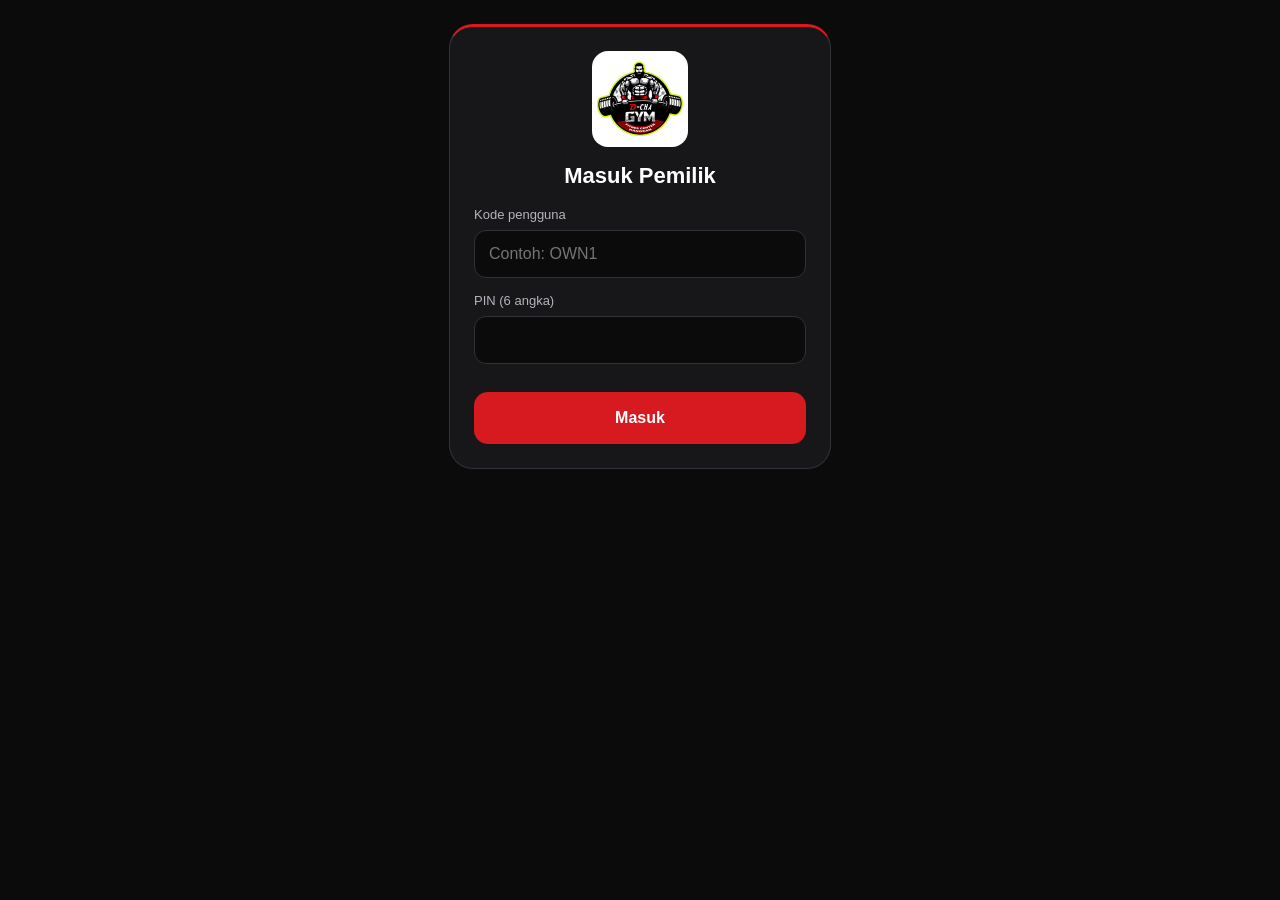
<file: pemilik.html>
<!doctype html>
<html lang="id"><head><meta charset="utf-8">
<meta name="viewport" content="width=device-width,initial-scale=1,viewport-fit=cover">
<meta name="theme-color" content="#0B0B0C"><title>D-CHA Pemilik</title>
<link rel="stylesheet" href="style.css"><link rel="stylesheet" href="tema.css"><link rel="manifest" href="manifest-pemilik.json">
<link rel="icon" href="icons/icon-192.png"><link rel="apple-touch-icon" href="icons/apple-touch-icon.png">
<meta name="apple-mobile-web-app-capable" content="yes"><meta name="mobile-web-app-capable" content="yes">
<meta name="apple-mobile-web-app-title" content="D-CHA Pemilik">
<script src="config.js"></script><script src="app.js"></script><script src="dash.js"></script><script src="pin.js"></script><script src="mui.js"></script></head>
<body><main class="wrap" id="app">
<section id="v-login" hidden>
  <div class="card"><img src="icons/icon-192.png" width="96" height="96" alt="Logo D-CHA GYM"><div class="nama">Masuk Pemilik</div>
  <p id="halo" class="nama" style="font-size:20px" hidden></p><div class="f" id="kidw" style="width:100%;text-align:left"><label for="kid">Kode pengguna</label><input id="kid" type="text" autocapitalize="characters" autocomplete="username" placeholder="Contoh: OWN1"></div>
  <div class="f" style="width:100%;text-align:left"><label for="pin">PIN (6 angka)</label><input id="pin" type="password" inputmode="numeric" maxlength="6" autocomplete="current-password"></div>
  <p class="gal" id="lerr"></p><button id="masuk" style="width:100%">Masuk</button><button class="sec" id="bukan" style="width:100%" hidden>Bukan Anda? Ganti pengguna</button></div>
</section>
<section id="v-main" hidden>
  <div class="bar"><img src="icons/icon-192.png" alt="Logo D-CHA GYM"><b>D-CHA</b><span>GYM</span><i>Pemilik</i></div><div class="top"><b id="judul">Kas harian</b><span style="display:flex;gap:8px"><button class="sec" id="gpin" style="min-height:40px;padding:0 12px;font-size:14px">Ganti PIN</button><button class="sec" id="keluar" style="min-height:40px;padding:0 12px;font-size:14px">Keluar</button></span></div>
  <div id="v-kas" class="v" style="display:flex;flex-direction:column;gap:14px"></div>
  <div id="v-member" class="v" style="display:none;flex-direction:column;gap:14px"></div>
  <div id="v-dash" class="v" style="display:none;flex-direction:column;gap:14px"></div>
  <div id="v-produk" class="v" style="display:none;flex-direction:column;gap:14px"></div>
  <div id="v-staf" class="v" style="display:none;flex-direction:column;gap:14px"></div>
  <nav class="nav" id="nav"><button data-n="kas" class="on">Kas</button><button data-n="member">Member</button><button data-n="dash">Grafik</button><button data-n="produk">Produk</button><button data-n="staf">Staf</button></nav>
</section>
</main>
<script>
(function () {
  var $ = function (i) { return document.getElementById(i); }, KS = 'dcha_pemilik', S = { tok: '' };
  var esc = function (s) { return String(s == null ? '' : s).replace(/[&<>"']/g, function (c) { return { '&': '&amp;', '<': '&lt;', '>': '&gt;', '"': '&quot;', "'": '&#39;' }[c]; }); };
  var msg = function (r) { return r && r.pesan ? r.pesan : 'Terjadi kesalahan.'; };
  function toast(t, e) { var x = document.createElement('div'); x.className = 'toast' + (e ? ' e' : ''); x.textContent = t; document.body.appendChild(x); setTimeout(function () { x.remove(); }, 3600); }
  function kirim(aksi, d) { d = d || {}; d.aksi = aksi; d.token = S.tok; return api(d).then(function (r) { if (r && r.kode === 'SESI') { keluar('Sesi habis. Silakan masuk lagi.'); throw new Error('sesi'); } return r; }); }
  function jaringan(e) { if (!e || e.message !== 'sesi') toast('Tidak ada koneksi atau server sibuk. Coba lagi.', true); }
  function tampilLogin(p) { $('v-main').hidden = true; $('v-login').hidden = false; $('lerr').textContent = p || ''; isiLogin(); }
  function isiLogin() {
    var id = '', nm = ''; try { id = localStorage.getItem(KS + '_id') || ''; nm = localStorage.getItem(KS + '_nm') || ''; } catch (e) { }
    $('kid').value = id; $('pin').value = '';
    var kenal = !!(id && nm); $('halo').hidden = !kenal; $('kidw').hidden = kenal; $('bukan').hidden = !kenal; if (kenal) $('halo').textContent = 'Halo, ' + nm;
  }
  $('bukan').onclick = function () { try { localStorage.removeItem(KS + '_id'); localStorage.removeItem(KS + '_nm'); } catch (e) { } isiLogin(); $('kid').focus(); };
  function keluar(p) { try { if (S.tok) api({ aksi: 'logout', token: S.tok }).catch(function () { }); localStorage.removeItem(KS); } catch (e) { } S.tok = ''; tampilLogin(p); }
  function masukApp() { $('v-login').hidden = true; $('v-main').hidden = false; buka('kas'); }
  $('masuk').onclick = function () {
    var id = $('kid').value.trim().toUpperCase(), pin = $('pin').value.trim(), b = $('masuk');
    if (!id || !/^\d{6}$/.test(pin)) { $('lerr').textContent = 'Isi kode pengguna dan PIN 6 angka.'; return; }
    b.disabled = true; $('lerr').textContent = '';
    api({ aksi: 'login', id: id, pin: pin }).then(function (r) {
      b.disabled = false;
      if (!r.ok) { $('lerr').textContent = msg(r); $('pin').value = ''; return; }
      if (r.peran !== 'Pemilik') { api({ aksi: 'logout', token: r.token }).catch(function () { }); $('lerr').textContent = 'Akun ini bukan akun Pemilik.'; return; }
      S.tok = r.token; try { localStorage.setItem(KS + '_id', id); localStorage.setItem(KS + '_nm', r.nama); } catch (e) { }
      var lanjut = function () { try { localStorage.setItem(KS, JSON.stringify({ tok: r.token, exp: Date.now() + 11 * 3600000 })); } catch (e) { } masukApp(); if (r.layanan === 'Hanya-baca') toast('Mode hanya-baca: pencatatan dihentikan sementara.', true); };
      if (r.wajibGanti) bukaGantiPin({ kirim: kirim, toast: toast, wajib: true, sukses: lanjut }); else lanjut();
    }).catch(function () { b.disabled = false; $('lerr').textContent = 'Tidak ada koneksi. Coba lagi.'; });
  };
  $('keluar').onclick = function () { keluar(''); };
  $('gpin').onclick = function () { bukaGantiPin({ kirim: kirim, toast: toast, wajib: false }); };
  $('nav').onclick = function (e) { var n = e.target.getAttribute('data-n'); if (n) buka(n); };
  function buka(n) {
    ['kas', 'member', 'dash', 'produk', 'staf'].forEach(function (x) { $('v-' + x).style.display = x === n ? 'flex' : 'none'; });
    document.querySelectorAll('#nav button').forEach(function (b) { b.className = b.getAttribute('data-n') === n ? 'on' : ''; });
    $('judul').textContent = { kas: 'Kas harian', member: 'Member', dash: 'Dashboard', produk: 'Produk', staf: 'Staf' }[n];
    if (n === 'kas') muatKas(P.tgl); else if (n === 'member') MU.buka(); else if (n === 'dash') muatDash(); else if (n === 'produk') muatProduk(); else muatStaf();
  }

  /* ---------- Kas ---------- */
  function hariIniLokal() { var d = new Date(); return d.getFullYear() + '-' + ('0' + (d.getMonth() + 1)).slice(-2) + '-' + ('0' + d.getDate()).slice(-2); }
  var P = { tgl: '', data: null, cocok: 'Cocok', catatan: '', sibuk: false };
  var baris = function (a, b, c) { return '<div class="row"><span>' + esc(a) + '</span><span' + (c ? ' class="' + c + '"' : '') + '>' + esc(b) + '</span></div>'; };
  var rpS = function (n) { return (n < 0 ? '-' : '') + rp(Math.abs(n)); };
  function panelAdmin(r) {
    if (!r.perAdmin || !r.perAdmin.length) return '';
    return '<div class="panel"><b>Rincian per admin</b>' + r.perAdmin.map(function (x) {
      return '<div class="lr"><div>' + esc(x.nama) + '<small>Tunai ' + rp(x.tunai) + ' - Transfer ' + rp(x.transfer) + ' - Keluar ' + rp(x.keluar) + '</small></div><b>' + rpS(x.bersih) + '</b></div>';
    }).join('') + '<p class="muted" style="margin:0">Angka di kanan: tunai bersih yang dicatat tiap admin (tunai dikurangi uang keluar).</p></div>';
  }
  function muatKas(tgl) {
    P.tgl = tgl || P.tgl; $('v-kas').innerHTML = '<p class="muted">Memuat kas...</p>';
    kirim('kasHariIni', P.tgl ? { tanggal: P.tgl } : {}).then(function (r) { if (!r.ok) return toast(msg(r), true); P.data = r; P.tgl = r.tanggal; gambarKas(); }).catch(jaringan);
  }
  function gambarKas() {
    var r = P.data, t = r.tutup, kunci = !!(t && t.terkunci), dihitung = !!(t && t.dihitungOleh);
    var h = '<div class="panel"><div class="f"><label for="tgl">Tanggal</label><input id="tgl" type="date" value="' + esc(P.tgl) + '" style="min-height:48px;border:1px solid #C5CEDF;border-radius:12px;padding:0 14px;font-size:16px;background:#fff"></div><button class="sec" data-a="muat">Tampilkan tanggal ini</button></div>';
    h += '<div class="panel"><b>Pemasukan (otomatis)</b>' + baris('Member baru', rp(r.memberBaru)) + baris('Perpanjangan', rp(r.perpanjangan)) + baris('Tamu harian', rp(r.tamu)) + baris('Penjualan produk', rp(r.produk)) + '<div style="border-top:1px solid var(--brd);padding-top:8px;display:flex;flex-direction:column;gap:10px">' + baris('Tunai', rp(r.tunai)) + baris('Transfer', rp(r.transfer)) + '</div></div>';
    h += '<div class="panel"><b>Uang keluar dari laci</b>' + (r.keluar.length ? r.keluar.map(function (x) { return baris(x.alasan + ' (' + x.jam + ', ' + x.oleh + ')', rp(x.jumlah)); }).join('') : '<p class="muted" style="margin:0">Tidak ada.</p>') + '</div>';
    h += panelAdmin(r);
    if (dihitung) h += '<div class="panel"' + (kunci ? ' style="border:2px solid var(--biru)"' : '') + '><b>Hitungan admin (' + esc(t.dihitungOleh) + ')</b>' + baris('Tunai seharusnya', rp(r.tunaiSeharusnya)) + baris('Dihitung admin', rp(t.tunaiDihitung)) + baris('Selisih', (t.selisih < 0 ? '-' : '') + rp(Math.abs(t.selisih)), t.selisih ? 'neg' : '') + (t.alasanSelisih ? '<p class="muted" style="margin:0">Alasan: ' + esc(t.alasanSelisih) + '</p>' : '') + '</div>';
    else h += '<div class="panel"><b>Admin belum menghitung kas tanggal ini</b><p class="muted" style="margin:0">Penutupan baru bisa dilakukan setelah admin menekan Kirim ke pemilik.</p></div>';
    if (kunci) h += '<div class="panel" style="border:2px solid var(--biru)"><b>Sudah ditutup dan dikunci</b>' + baris('Oleh', t.ditutupOleh) + baris('Transfer', t.transferCocok || '-') + '</div>';
    else if (dihitung) {
      h += '<div class="panel"><b>Transfer masuk: ' + rp(r.transfer) + '</b><p class="muted" style="margin:0">Cocokkan dengan mutasi rekening Anda.</p><div class="seg"><button data-a="cocok" data-v="Cocok" class="' + (P.cocok === 'Cocok' ? 'on' : '') + '">Cocok</button><button data-a="cocok" data-v="Tidak cocok" class="' + (P.cocok === 'Tidak cocok' ? 'on' : '') + '">Tidak cocok</button></div>' + (P.cocok === 'Tidak cocok' ? '<div class="f"><label for="cat">Catatan (wajib)</label><input id="cat" type="text" value="' + esc(P.catatan) + '" placeholder="Jelaskan ketidakcocokan"></div>' : '') + '</div>';
      h += '<button data-a="tutup" style="min-height:56px"' + (P.sibuk ? ' disabled' : '') + '>Tutup dan kunci hari ini</button><p class="muted">Setelah dikunci, transaksi pada tanggal itu tidak bisa diubah atau ditambah.</p>';
    }
    h += '<div class="panel"><b>Transaksi (' + r.transaksi.length + ')</b>' + (r.transaksi.length ? r.transaksi.slice().reverse().map(function (x) {
      var sah = x.status === 'Sah';
      return '<div class="lr"><div>' + esc(x.nama) + '<small>' + esc(x.jam) + ' - ' + esc(x.jenis) + ', ' + esc(x.metode) + (sah ? '' : ' (DIBATALKAN)') + '</small></div><div style="display:flex;align-items:center;gap:8px"><b' + (sah ? '' : ' style="text-decoration:line-through"') + '>' + rp(x.jumlah) + '</b>' + (sah && !kunci ? '<button class="sec" data-a="batal" data-id="' + esc(x.id) + '" data-nm="' + esc(x.nama) + '" data-j="' + x.jumlah + '">Batalkan</button>' : '') + '</div></div>';
    }).join('') : '<p class="muted" style="margin:0">Belum ada.</p>') + '</div>';
    $('v-kas').innerHTML = h;
  }
  $('v-kas').oninput = function (e) { if (e.target.id === 'tgl' && e.target.value) P.tgl = e.target.value; if (e.target.id === 'cat') P.catatan = e.target.value; };
  $('v-kas').onclick = function (e) {
    var el = e.target.closest('[data-a]'); if (!el || P.sibuk) return; var a = el.getAttribute('data-a');
    if (a === 'muat') muatKas(P.tgl);
    if (a === 'cocok') { P.cocok = el.getAttribute('data-v'); gambarKas(); }
    if (a === 'batal') dialogBatal(el.getAttribute('data-id'), el.getAttribute('data-nm'), el.getAttribute('data-j'));
    if (a === 'tutup') {
      if (P.cocok === 'Tidak cocok' && P.catatan.trim().length < 3) return toast('Isi catatan ketidakcocokan transfer.', true);
      if (!confirm('Tutup dan kunci kas tanggal ' + P.tgl + '? Setelah dikunci tidak bisa diubah.')) return;
      P.sibuk = true; gambarKas();
      kirim('kasTutup', { tanggal: P.tgl, transferCocok: P.cocok, catatan: P.catatan }).then(function (r) { P.sibuk = false; if (!r.ok) { gambarKas(); return toast(msg(r), true); } P.cocok = 'Cocok'; P.catatan = ''; toast('Kas dikunci.'); muatKas(); }).catch(function (x) { P.sibuk = false; gambarKas(); jaringan(x); });
    }
  };
  function dialogBatal(id, nama, j) {
    var o = document.createElement('div'); o.className = 'ov';
    o.innerHTML = '<div class="panel"><b>Batalkan transaksi?</b><p class="muted" style="margin:0">' + esc(nama) + ' - ' + rp(j) + '. Jika ini iuran member, masa aktifnya dikembalikan seperti sebelum transaksi.</p><div class="f"><label for="ab">Alasan pembatalan (wajib)</label><input id="ab" type="text" placeholder="Contoh: salah input nominal"></div><button id="by">Ya, batalkan transaksi</button><button class="sec" id="bn">Tidak jadi</button></div>';
    document.body.appendChild(o);
    o.querySelector('#bn').onclick = function () { o.remove(); };
    o.querySelector('#by').onclick = function () {
      var al = o.querySelector('#ab').value.trim(); if (al.length < 3) return toast('Isi alasan pembatalan.', true);
      o.querySelector('#by').disabled = true;
      kirim('batalkan', { id: id, alasan: al }).then(function (r) { o.remove(); if (!r.ok) return toast(msg(r), true); toast('Transaksi dibatalkan.'); muatKas(); }).catch(function (x) { o.remove(); jaringan(x); });
    };
  }
  function muatDash() { $('v-dash').innerHTML = '<p class="muted">Memuat dashboard...</p>'; kirim('dashboard', {}).then(function (r) { if (!r.ok) return toast(msg(r), true); renderDash($('v-dash'), r, { bukaMember: function (f) { buka('member'); MU.pilihFilter(f); } }); }).catch(jaringan); }



  /* ---------- Produk ---------- */
  var PR = { daftar: [], kat: [], form: null, sibuk: false };
  var angkaP = function (v) { return parseInt(String(v).replace(/\D/g, ''), 10) || 0; };
  function muatProduk() { $('v-produk').innerHTML = '<p class="muted">Memuat produk...</p>'; kirim('produk', {}).then(function (r) { if (!r.ok) return toast(msg(r), true); PR.daftar = r.produk; PR.kat = r.kategori; gambarProduk(); }).catch(jaringan); }
  function gambarProduk() {
    var f = PR.form, h = '<div style="display:flex;justify-content:space-between;align-items:center"><b>Produk (' + PR.daftar.length + ')</b><button data-a="baru" style="min-height:44px;padding:0 16px;font-size:14px">+ Tambah</button></div><p class="muted" style="margin:0">Hanya pemilik yang bisa mengubah harga. Harga beli boleh dikosongkan dan tidak terlihat admin.</p>';
    if (f) h += '<div class="panel"><b>' + (f.id ? 'Ubah produk' : 'Produk baru') + '</b><div class="f"><label for="fn">Nama produk</label><input id="fn" type="text" value="' + esc(f.nama) + '" placeholder="Contoh: Air mineral 600 ml"></div><div class="f"><label for="fk">Kategori</label><select id="fk">' + PR.kat.map(function (k) { return '<option' + (f.kategori === k ? ' selected' : '') + '>' + esc(k) + '</option>'; }).join('') + '</select></div><div class="f"><label for="fj">Harga jual (Rp)</label><input id="fj" type="text" inputmode="numeric" value="' + esc(f.hargaJual) + '" placeholder="Contoh: 5000"></div><div class="f"><label for="fb">Harga beli (Rp, boleh kosong)</label><input id="fb" type="text" inputmode="numeric" value="' + esc(f.hargaBeli) + '"></div><button data-a="simpan"' + (PR.sibuk ? ' disabled' : '') + '>Simpan</button><button class="sec" data-a="batalform">Batal</button></div>';
    h += '<div class="panel">' + (PR.daftar.length ? PR.daftar.map(function (x) {
      return '<div class="lr"><div>' + esc(x.nama) + '<small>' + esc(x.kategori) + ' - jual ' + rp(x.hargaJual) + ' - beli ' + (x.hargaBeli == null ? '-' : rp(x.hargaBeli)) + (x.aktif ? '' : ' - NONAKTIF') + '</small></div><div style="display:flex;gap:8px"><button class="sec" data-a="ubah" data-id="' + esc(x.id) + '">Ubah</button><button class="sec" data-a="aktif" data-id="' + esc(x.id) + '" data-v="' + (x.aktif ? '0' : '1') + '">' + (x.aktif ? 'Matikan' : 'Aktifkan') + '</button></div></div>';
    }).join('') : '<p class="muted" style="margin:0">Belum ada produk. Tekan + Tambah.</p>') + '</div><p class="muted">Stok tidak dihitung otomatis. Cocokkan stok fisik tiap minggu. Produk yang dimatikan hilang dari layar Jual admin, riwayat penjualannya tetap tersimpan.</p>';
    $('v-produk').innerHTML = h;
  }
  $('v-produk').oninput = function (e) { var f = PR.form; if (!f) return; var i = e.target.id; if (i === 'fn') f.nama = e.target.value; if (i === 'fj') f.hargaJual = e.target.value; if (i === 'fb') f.hargaBeli = e.target.value; };
  $('v-produk').onchange = function (e) { if (PR.form && e.target.id === 'fk') PR.form.kategori = e.target.value; };
  $('v-produk').onclick = function (e) {
    var el = e.target.closest('[data-a]'); if (!el || el.disabled || PR.sibuk) return; var a = el.getAttribute('data-a'), id = el.getAttribute('data-id');
    if (a === 'baru') { PR.form = { id: '', nama: '', kategori: PR.kat[0] || 'Mineral', hargaJual: '', hargaBeli: '' }; gambarProduk(); }
    if (a === 'ubah') { var x = PR.daftar.filter(function (z) { return z.id === id; })[0]; PR.form = { id: x.id, nama: x.nama, kategori: x.kategori, hargaJual: String(x.hargaJual), hargaBeli: x.hargaBeli == null ? '' : String(x.hargaBeli) }; gambarProduk(); }
    if (a === 'batalform') { PR.form = null; gambarProduk(); }
    if (a === 'simpan') {
      var f = PR.form; if (f.nama.trim().length < 2) return toast('Isi nama produk.', true); if (!angkaP(f.hargaJual)) return toast('Isi harga jual.', true);
      PR.sibuk = true; gambarProduk();
      kirim('produkSimpan', { id: f.id, nama: f.nama, kategori: f.kategori, hargaJual: angkaP(f.hargaJual), hargaBeli: String(f.hargaBeli).trim() === '' ? '' : angkaP(f.hargaBeli) }).then(function (r) { PR.sibuk = false; if (!r.ok) { gambarProduk(); return toast(msg(r), true); } PR.form = null; toast('Produk disimpan.'); muatProduk(); }).catch(function (x2) { PR.sibuk = false; gambarProduk(); jaringan(x2); });
    }
    if (a === 'aktif') { var on = el.getAttribute('data-v') === '1'; kirim('produkAktif', { id: id, aktif: on }).then(function (r) { if (!r.ok) return toast(msg(r), true); toast(on ? 'Produk diaktifkan.' : 'Produk dimatikan.'); muatProduk(); }).catch(jaringan); }
  };

  /* ---------- Staf ---------- */
  var ST = { nama: '', daftar: [], sibuk: false };
  function muatStaf() { $('v-staf').innerHTML = '<p class="muted">Memuat staf...</p>'; kirim('staf', {}).then(function (r) { if (!r.ok) return toast(msg(r), true); ST.daftar = r.staf; gambarStaf(); }).catch(jaringan); }
  function gambarStaf() {
    var h = '<div class="panel"><b>Tambah admin baru</b><div class="f"><label for="sn">Nama</label><input id="sn" type="text" value="' + esc(ST.nama) + '" placeholder="Nama staf"></div><button data-a="tambah"' + (ST.sibuk ? ' disabled' : '') + '>Tambah dan buat PIN sementara</button></div>';
    h += '<div class="panel"><b>Staf (' + ST.daftar.length + ')</b>' + ST.daftar.map(function (s) {
      var adm = s.peran === 'Admin';
      return '<div class="lr"><div>' + esc(s.nama) + '<small>' + esc(s.id) + ' - ' + esc(s.peran) + ' - ' + (s.aktif ? 'aktif' : 'NONAKTIF') + (s.wajibGanti ? ' - belum ganti PIN sementara' : '') + '</small></div>' +
        (adm ? '<div style="display:flex;gap:8px"><button class="sec" data-a="reset" data-id="' + esc(s.id) + '" data-nm="' + esc(s.nama) + '">Reset PIN</button><button class="sec" data-a="aktif" data-id="' + esc(s.id) + '" data-nm="' + esc(s.nama) + '" data-v="' + (s.aktif ? '0' : '1') + '">' + (s.aktif ? 'Nonaktifkan' : 'Aktifkan') + '</button></div>' : '') + '</div>';
    }).join('') + '</div><p class="muted">PIN sementara hanya tampil sekali. Sampaikan langsung ke orangnya, jangan lewat grup. Staf wajib menggantinya saat masuk pertama. Staf yang berhenti: tekan Nonaktifkan, lalu login-nya langsung mati.</p>';
    $('v-staf').innerHTML = h;
  }
  function tampilPin(judul, nama, id, pin) {
    var o = document.createElement('div'); o.className = 'ov';
    o.innerHTML = '<div class="panel"><b>' + esc(judul) + '</b><p class="muted" style="margin:0">' + esc(nama) + ' (kode ' + esc(id) + ')</p><div class="pin">' + esc(pin) + '</div><p class="muted" style="margin:0">Catat sekarang. PIN ini tidak akan ditampilkan lagi. Orang tersebut akan diminta membuat PIN baru saat masuk pertama.</p><button id="pok">Sudah saya catat</button></div>';
    document.body.appendChild(o); o.querySelector('#pok').onclick = function () { o.remove(); muatStaf(); };
  }
  $('v-staf').oninput = function (e) { if (e.target.id === 'sn') ST.nama = e.target.value; };
  $('v-staf').onclick = function (e) {
    var el = e.target.closest('[data-a]'); if (!el || ST.sibuk) return; var a = el.getAttribute('data-a'), id = el.getAttribute('data-id'), nm = el.getAttribute('data-nm');
    if (a === 'tambah') {
      if (ST.nama.trim().length < 2) return toast('Isi nama staf.', true);
      ST.sibuk = true; kirim('stafTambah', { nama: ST.nama }).then(function (r) { ST.sibuk = false; if (!r.ok) { gambarStaf(); return toast(msg(r), true); } ST.nama = ''; tampilPin('Admin baru dibuat', r.nama, r.id, r.pinSementara); }).catch(function (x) { ST.sibuk = false; jaringan(x); });
    }
    if (a === 'reset') {
      if (!confirm('Atur ulang PIN ' + nm + '? Login ' + nm + ' saat ini langsung mati.')) return;
      kirim('stafReset', { id: id }).then(function (r) { if (!r.ok) return toast(msg(r), true); tampilPin('PIN sementara baru', r.nama, r.id, r.pinSementara); }).catch(jaringan);
    }
    if (a === 'aktif') {
      var on = el.getAttribute('data-v') === '1';
      if (!confirm((on ? 'Aktifkan kembali ' : 'Nonaktifkan ') + nm + '?' + (on ? '' : ' Login ' + nm + ' langsung mati.'))) return;
      kirim('stafAktif', { id: id, aktif: on }).then(function (r) { if (!r.ok) return toast(msg(r), true); toast(on ? 'Staf diaktifkan.' : 'Staf dinonaktifkan.'); muatStaf(); }).catch(jaringan);
    }
  };

  var MU = MemberUI({ el: $('v-member'), kirim: kirim, toast: toast, esc: esc, rp: rp, fmtTgl: fmtTgl, msg: msg, jaringan: jaringan });

  var tersimpan = null; try { tersimpan = JSON.parse(localStorage.getItem(KS) || 'null'); } catch (e) { }
  ping().catch(function () { });
  if (tersimpan && tersimpan.tok && tersimpan.exp > Date.now()) { S.tok = tersimpan.tok; masukApp(); } else tampilLogin('');
})();
</script><script>if('serviceWorker' in navigator)addEventListener('load',function(){navigator.serviceWorker.register('sw.js').catch(function(){});});</script></body></html>
</file>
<file: style.css>
:root{--biru:#1D4ED8;--tint:#DBE7FB;--tinta:#173F8F;--bg:#F5F7FB;--ink:#0F1B33;--muted:#4A5568;--brd:#DDE3EF;--merah:#B42318;--merahbg:#FDE7E4}
*{box-sizing:border-box}
body{margin:0;background:var(--bg);color:var(--ink);font-family:-apple-system,"Segoe UI",Roboto,sans-serif;font-size:16px;line-height:1.4}
.wrap{max-width:430px;margin:0 auto;padding:max(24px,env(safe-area-inset-top)) 24px max(24px,env(safe-area-inset-bottom));display:flex;flex-direction:column;gap:16px;min-height:100vh}
.brand{font-size:12px;letter-spacing:.08em;font-weight:600;color:var(--muted);text-transform:uppercase}
.card{background:#fff;border:1px solid var(--brd);border-radius:24px;padding:24px;display:flex;flex-direction:column;align-items:center;gap:14px;text-align:center}
.avatar{width:88px;height:88px;border-radius:44px;background:var(--tint);color:var(--tinta);display:flex;align-items:center;justify-content:center;font-size:32px;font-weight:600}
.nama{font-size:22px;font-weight:600}.muted{color:var(--muted);font-size:14px;margin:0}
.chip{border-radius:999px;padding:6px 14px;font-size:14px;font-weight:600;background:var(--tint);color:var(--tinta)}
.chip.habis{background:var(--merahbg);color:var(--merah)}
.qr{width:240px;height:240px;background:#fff;padding:8px;border-radius:12px}.qr svg{width:100%;height:100%;display:block}
.tgl{font-size:16px;font-weight:600}.peringatan{background:var(--merahbg);color:var(--merah);border-radius:12px;padding:10px 14px;font-size:14px;font-weight:600}
.pasang{background:#fff;border:1px solid var(--brd);border-radius:16px;padding:12px 16px;font-size:14px;color:var(--muted)}
.pasang summary{font-weight:600;color:var(--ink);min-height:32px;cursor:pointer}
button,.btn{min-height:52px;border:0;border-radius:14px;background:var(--biru);color:#fff;font-size:16px;font-weight:600;padding:0 18px;cursor:pointer}
[hidden]{display:none!important}
/* ---- halaman admin ---- */
.top{display:flex;justify-content:space-between;align-items:center;gap:8px}.top b{font-size:20px}
.f{display:flex;flex-direction:column;gap:6px}.f label{font-size:13px;color:var(--muted)}
input[type=text],input[type=tel],input[type=password],input[type=search]{min-height:48px;border:1px solid #C5CEDF;border-radius:12px;padding:0 14px;font-size:16px;background:#fff;color:var(--ink);width:100%}
.panel{background:#fff;border:1px solid var(--brd);border-radius:16px;padding:16px;display:flex;flex-direction:column;gap:10px}
.row{display:flex;justify-content:space-between;gap:12px;font-size:15px}.row span:first-child{color:var(--muted)}.row span:last-child{font-weight:600;text-align:right}
.seg{display:flex;gap:8px}.seg button{flex:1;min-height:48px;border:1px solid #C5CEDF;background:#fff;color:var(--ink);font-size:15px}.seg button.on{border:2px solid var(--biru);background:var(--tint);color:var(--tinta)}
button.sec{background:#fff;color:var(--ink);border:1px solid #C5CEDF}button:disabled{opacity:.5}
.cam{height:200px;border-radius:20px;background:#0F1B33;overflow:hidden;position:relative}.cam video{width:100%;height:100%;object-fit:cover}
.cam p{position:absolute;inset:auto 0 0 0;margin:0;padding:8px;background:rgba(15,27,51,.7);color:#fff;font-size:14px;text-align:center}
.hasil{background:#fff;border:2px solid var(--biru);border-radius:20px;padding:16px;display:flex;gap:16px;align-items:center}.hasil.x{border-color:var(--merah)}
.hasil img,.hasil .ph{width:104px;height:128px;border-radius:14px;object-fit:cover;background:var(--tint);color:var(--tinta);display:flex;align-items:center;justify-content:center;font-size:32px;font-weight:600;flex:none}
.hasil.x .ph{background:var(--merahbg);color:var(--merah)}
.badge{align-self:flex-start;background:var(--biru);color:#fff;border-radius:999px;padding:4px 12px;font-size:13px;font-weight:600}.hasil.x .badge{background:var(--merah)}
.nav{position:sticky;bottom:0;display:flex;gap:8px;padding:8px 0 max(8px,env(safe-area-inset-bottom));background:var(--bg);margin-top:auto}.nav button{flex:1;min-height:56px;font-size:14px;background:#fff;color:var(--ink);border:1px solid #C5CEDF}.nav button.on{background:var(--biru);color:#fff;border:0}
.gal{color:var(--merah);font-size:14px;font-weight:600;margin:0}.toast{position:fixed;left:16px;right:16px;bottom:88px;background:#0F1B33;color:#fff;padding:12px 16px;border-radius:12px;font-size:15px;text-align:center;z-index:9}.toast.e{background:var(--merah)}
.big{font-size:32px;font-weight:600;text-align:center;padding-top:10px;border-top:1px solid var(--brd)}.list button{width:100%;text-align:left;min-height:56px;background:#fff;color:var(--ink);border:1px solid var(--brd);margin-bottom:6px}
/* ---- dashboard dan kas ---- */
.g2{display:grid;grid-template-columns:1fr 1fr;gap:12px}.kpi{background:#fff;border:1px solid var(--brd);border-radius:16px;padding:14px}.kpi b{display:block;font-size:26px;line-height:1.2}.kpi span{font-size:13px;color:var(--muted)}
.ch{background:#fff;border:1px solid var(--brd);border-radius:16px;padding:16px}.ch h3{margin:0 0 4px;font-size:15px}.ch p{margin:0 0 10px}.leg{display:flex;gap:14px;font-size:13px;color:var(--muted);margin-bottom:6px}.leg i{display:inline-block;width:10px;height:10px;border-radius:3px;margin-right:5px}
.lr{display:flex;justify-content:space-between;align-items:center;gap:10px;padding:10px 0;border-top:1px solid var(--brd);font-size:15px}.lr small{display:block;color:var(--muted);font-size:13px}.lr a,.lr button{min-height:44px;padding:0 14px;border-radius:12px;background:var(--biru);color:#fff;font-size:14px;font-weight:600;text-decoration:none;display:flex;align-items:center;border:0;flex:none}.lr button.sec{background:#fff;color:var(--ink);border:1px solid #C5CEDF}
.ov{position:fixed;inset:0;background:rgba(15,27,51,.55);display:flex;align-items:center;justify-content:center;padding:24px;z-index:8}.ov .panel{width:100%;max-width:380px}
.neg{color:var(--merah)!important}
</file>
<file: tema.css>
/* Tema merah dan hitam sesuai logo D-CHA GYM (menimpa warna dasar style.css) */
:root{--biru:#D71920;--tint:#1D2204;--tinta:#D4F51C;--bg:#0B0B0C;--ink:#FFFFFF;--muted:#B4B4BC;--brd:#323238;--merah:#FF6B70;--merahbg:#3A0F11;--s1:#17171A;--s2:#222226;--lm:#D4F51C}
html,body{background:var(--bg);color:var(--ink)}
.card,.panel,.kpi,.ch,.pasang,.hasil{background:var(--s1)!important;border-color:var(--brd)!important}
.card{border-top:3px solid var(--biru)!important}.card img{background:#fff;border-radius:16px}
input[type=text],input[type=tel],input[type=password],input[type=search],input[type=date]{background:#0B0B0C!important;color:#fff!important;border-color:var(--brd)!important}
button.sec{background:transparent!important;color:#fff!important;border:1px solid var(--muted)!important}
.seg button{background:var(--s1)!important;color:var(--muted)!important;border:1px solid var(--brd)!important}
.seg button.on{background:var(--tint)!important;color:var(--tinta)!important;border:2px solid var(--lm)!important}
.nav{background:var(--bg)}.nav button{background:var(--s1)!important;color:var(--muted)!important;border:1px solid var(--brd)!important;font-size:12px}
.nav button.on{background:var(--biru)!important;color:#fff!important;border:0!important}
.hasil{border:2px solid var(--lm)!important}.hasil.x{border-color:var(--biru)!important}
.hasil img,.hasil .ph{border:2px solid var(--lm);background:var(--s2)!important;color:#fff!important}
.hasil.x img,.hasil.x .ph{border-color:var(--biru);color:var(--merah)!important}
.badge{background:var(--lm)!important;color:#0B0B0C!important}
.hasil.x .badge{background:var(--merahbg)!important;color:var(--merah)!important;border:1px solid var(--biru)}
.toast{background:#222226!important;color:#fff!important;border:1px solid var(--brd)}
.toast.e{background:var(--merahbg)!important;color:var(--merah)!important;border-color:var(--biru)}
.cam{background:#000!important}.lr,.big{border-color:var(--brd)!important}
.lr a,.lr button{background:var(--biru)!important;color:#fff!important}.lr button.sec{background:transparent!important}
.ov{background:rgba(0,0,0,.75)}.neg{color:var(--merah)!important}.gal{color:var(--merah)}
[style*="background:#fff"]{background:var(--s1)!important}
[style*="border:1px solid #C5CEDF"]{border-color:var(--brd)!important}
.bar{display:flex;align-items:center;gap:10px}.bar img{width:40px;height:40px;border-radius:10px;background:#fff;object-fit:contain}
.bar b{font-size:20px;font-style:italic;font-weight:900;color:var(--biru)}.bar span{font-size:18px;font-weight:800;letter-spacing:.04em}
.bar i{margin-left:auto;font-style:normal;font-size:12px;color:var(--muted);border:1px solid var(--brd);border-radius:999px;padding:4px 10px}
.pin{font-size:40px;font-weight:800;letter-spacing:.2em;text-align:center;color:var(--lm);padding:10px 0}
.tiles{display:grid;grid-template-columns:1fr 1fr;gap:12px;padding-top:6px}
.tile{position:relative}.tl{width:100%;min-height:84px;background:var(--s1)!important;color:#fff!important;border:1px solid var(--brd)!important;border-radius:16px;padding:12px;text-align:left;display:flex;flex-direction:column;justify-content:space-between;font-size:15px}
.tl small{font-size:14px;color:var(--muted);font-weight:400}.tile.on .tl{border:2px solid var(--lm)!important}
.qb{position:absolute;top:-8px;right:-8px;min-width:28px;height:28px;border-radius:14px;background:var(--lm);color:#0B0B0C;font-weight:900;display:flex;align-items:center;justify-content:center;font-size:14px;pointer-events:none}
.min{position:absolute;bottom:8px;right:8px;width:44px;min-height:44px!important;height:44px;border-radius:12px;background:var(--s2)!important;color:#fff!important;border:1px solid var(--muted)!important;font-size:22px;padding:0}
select{min-height:48px;width:100%;border-radius:12px;border:1px solid var(--brd);background:#0B0B0C;color:#fff;padding:0 14px;font-size:16px}
/* ---- daftar dan detail member ---- */
.chips{display:flex;gap:8px;overflow-x:auto;padding-bottom:4px}.chb{min-height:40px!important;padding:0 14px;border-radius:999px;font-size:13px;white-space:nowrap;background:transparent!important;color:var(--muted)!important;border:1px solid var(--brd)!important}
.chb.on{background:var(--biru)!important;color:#fff!important;border:0!important}
.mr{width:100%;display:flex;align-items:center;gap:12px;text-align:left;background:var(--s1)!important;color:#fff!important;border:1px solid var(--brd)!important;border-radius:14px;padding:10px 12px;min-height:64px;margin-bottom:8px}
.mav{width:44px;height:44px;border-radius:22px;background:var(--s2);border:1px solid var(--brd);display:flex;align-items:center;justify-content:center;font-weight:800;flex:none}
.mi{flex:1;min-width:0}.mi b{display:block;font-size:16px}.mi small{display:block;color:var(--muted);font-size:13px;font-weight:400}
.chp{border-radius:999px;padding:4px 10px;font-size:12px;font-weight:700;white-space:nowrap}.chp.a{background:var(--lm);color:#0B0B0C}.chp.x{background:var(--merahbg);color:var(--merah);border:1px solid var(--biru)}.chp.w{border:1px solid var(--lm);color:var(--lm)}
.dh{display:flex;gap:16px;align-items:center}.dfoto{width:110px;height:136px;border-radius:16px;overflow:hidden;border:3px solid var(--lm);background:var(--s2);flex:none}.dfoto img,.dfoto svg{width:100%;height:100%;object-fit:cover;display:block}
.lm{color:var(--lm)!important}.kb{text-align:left;width:100%;border:1px solid var(--brd)!important;background:var(--s1)!important;color:#fff!important;display:block;min-height:0!important;padding:14px!important;border-radius:16px}
.kb b{display:block;font-size:26px;line-height:1.2}.kb span{font-size:13px;color:var(--muted);font-weight:400}
.heat{display:grid;grid-template-columns:34px repeat(9,1fr);gap:3px;align-items:center;font-size:11px;color:var(--muted)}.heat i{display:block;height:24px;border-radius:5px}
</file>
<file: member.css>
:root{--bg:#0B0B0C;--s1:#17171A;--s2:#222226;--ln:#323238;--tx:#fff;--mu:#B4B4BC;--rd:#D71920;--rt:#FF6B70;--lm:#D4F51C}
*{box-sizing:border-box}
body{margin:0;background:var(--bg);color:var(--tx);font-family:-apple-system,"Segoe UI",Roboto,sans-serif;font-size:16px;line-height:1.4}
.wrap{max-width:430px;margin:0 auto;padding:max(24px,env(safe-area-inset-top)) 20px max(24px,env(safe-area-inset-bottom));display:flex;flex-direction:column;gap:14px;min-height:100vh}
.bar{display:flex;align-items:center;gap:10px}.bar img{width:40px;height:40px;border-radius:10px;background:#fff;object-fit:contain}
.bar b{font-size:20px;font-style:italic;font-weight:900;color:var(--rd)}.bar span{font-size:18px;font-weight:800;letter-spacing:.04em}
.bar i{margin-left:auto;font-style:normal;font-size:12px;color:var(--mu);border:1px solid var(--ln);border-radius:999px;padding:4px 10px}
.card{background:var(--s1);border:1px solid var(--ln);border-top:3px solid var(--rd);border-radius:18px;padding:20px 16px;display:flex;flex-direction:column;align-items:center;gap:12px;text-align:center}
.foto{width:132px;height:165px;border-radius:18px;overflow:hidden;border:3px solid var(--lm);background:var(--s2)}
.foto img,.foto svg{width:100%;height:100%;object-fit:cover;display:block}.card.x .foto{border-color:var(--rd)}
.nama{font-size:22px;font-weight:800}.mu{color:var(--mu);font-size:14px;margin:0}
.chip{border-radius:999px;padding:4px 12px;font-size:13px;font-weight:700;background:var(--lm);color:var(--bg)}
.chip.x{background:#3A0F11;color:var(--rt);border:1px solid var(--rd)}
.qr{width:220px;height:220px;background:#fff;border-radius:12px;padding:10px}.qr svg{width:100%;height:100%;display:block}
.lock{width:200px;height:200px;border-radius:14px;border:2px dashed var(--rd);display:flex;flex-direction:column;align-items:center;justify-content:center;gap:8px;padding:12px;text-align:center}
.lock b{font-size:15px}.lock span{font-size:13px;color:var(--mu)}
.tgl{font-size:16px;font-weight:700}.sub{font-size:14px;color:var(--rt)}
.warn{background:#3A0F11;color:var(--rt);border:1px solid var(--rd);border-radius:12px;padding:10px 14px;font-size:14px;font-weight:700}
.btn{min-height:52px;border:0;border-radius:14px;background:var(--rd);color:#fff;font-size:16px;font-weight:700;display:flex;align-items:center;justify-content:center;text-decoration:none;padding:0 18px;cursor:pointer;width:100%}
.btn.o{background:transparent;border:1px solid var(--mu)}
.pasang{background:var(--s1);border:1px solid var(--ln);border-radius:16px;padding:12px 16px;font-size:14px;color:var(--mu)}
.pasang summary{font-weight:700;color:var(--tx);min-height:32px;cursor:pointer}
[hidden]{display:none!important}
</file>
